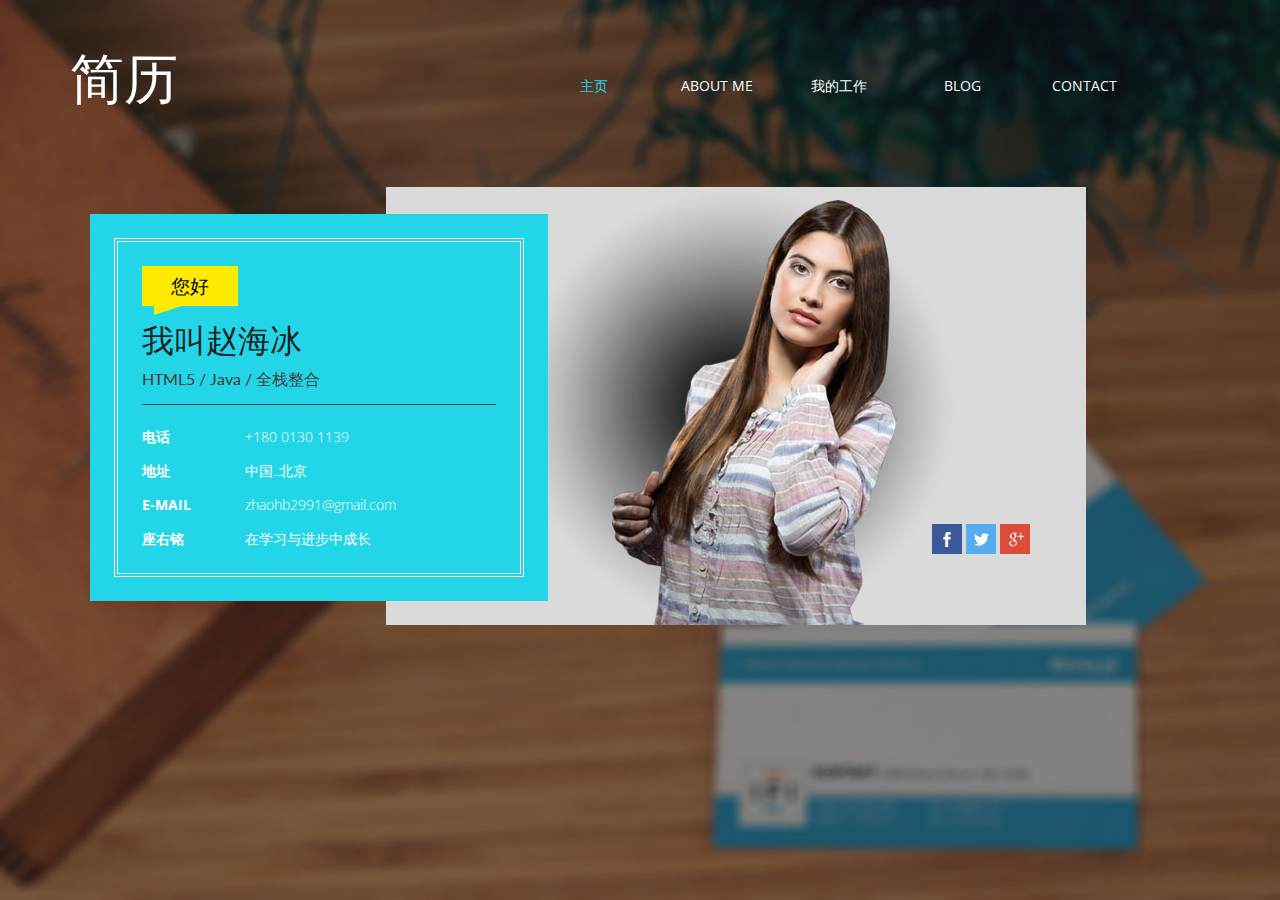
<file: index.html>
<!doctype html>
<html>
<head>
<title>zhb</title>
<!-- for-mobile-apps -->
<meta name="viewport" content="width=device-width, initial-scale=1">
<meta http-equiv="Content-Type" content="text/html; charset=utf-8" />
<meta name="keywords" content="" />
<script type="application/x-javascript"> addEventListener("load", function() { setTimeout(hideURLbar, 0); }, false);
		function hideURLbar(){ window.scrollTo(0,1); } </script>
<!-- //for-mobile-apps -->
<link href="css/bootstrap.css" rel="stylesheet" type="text/css" media="all" />
<link href="css/style.css" rel="stylesheet" type="text/css" media="all" />
<link rel="stylesheet" href="css/swipebox.css">
<!-- js -->
<script type="text/javascript" src="js/jquery-2.1.4.min.js"></script>
<!-- //js -->
<link href='http://fonts.googleapis.com/css?family=Lato:400,100,100italic,300,300italic,400italic,700,700italic,900,900italic' rel='stylesheet' type='text/css'>
<link href='http://fonts.googleapis.com/css?family=Open+Sans:400,300,300italic,400italic,600,600italic,700,700italic,800,800italic' rel='stylesheet' type='text/css'>
</head>
	
<body>
	<div class="banner_body">
		<div class="container">
			<div class="w3ls_logo_nav">
				<div class="w3ls_logo_nav_right">
					<div class="sap_tabs">
						<div class="w3ls_logo_nav_left">
							<h1><a href="index.html">简历</a></h1>
						</div>
						<div id="horizontalTab" style="display: block; width: 100%; margin: 0px;">
							<div class="resp-tabs-container">
								
								<ul class="resp-tabs-list">
									<li class="resp-tab-item" aria-controls="tab_item-1" id="tab_item-1">主页</li>
									<li class="resp-tab-item" aria-controls="tab_item-2" id="tab_item-2">About Me</li>
									<li class="resp-tab-item" aria-controls="tab_item-3" id="tab_item-3">我的工作</li>
									<li class="resp-tab-item" aria-controls="tab_item-4" id="tab_item-4">Blog</li>
									<li class="resp-tab-item" aria-controls="tab_item-5" id="tab_item-5">Contact</li>
								</ul>
								<div class="tab-1 resp-tab-content" aria-labelledby="tab_item-1">
				<!-- home -->					
									<div class="wthree_tab_content">
										<img src="images/banner.jpg" alt=" " class="img-responsive" />
										<div class="wthree_tab_content_pos1">
											<ul>
												<li><a href="#" class="facebook"></a></li>
												<li><a href="#" class="twitter"></a></li>
												<li><a href="#" class="g"></a></li>
											</ul>
										</div>
										<div class="wthree_tab_content_pos">
											<div class="wthree_tab_content_pos_grid">
												<h2>您好</h2>
												<h3>我叫赵海冰</h3>
												<h6>HTML5 / Java / 全栈整合</h6>
												<ul class="address">
													<li>
														<ul class="address-text">
															<li><b>电话 </b></li>
															<li>+180 0130 1139</li>
														</ul>
													</li>
													<li>
														<ul class="address-text">
															<li><b>地址 </b></li>
															<li>中国..北京</li>
														</ul>
													</li>
													<li>
														<ul class="address-text">
															<li><b>E-MAIL </b></li>
															<li><a href="mailto:example@mail.com"> zhaohb2991@gmail.com</a></li>
														</ul>
													</li>
													<li>
														<ul class="address-text">
															<li><b>座右铭 </b></li>
															<li><a href="http://sc.chinaz.com/jiaoben/">在学习与进步中成长</a></li>
														</ul>
													</li>
												</ul>
											</div>
										</div>
									</div>
				<!-- //home -->
								</div>
								<div class="tab-2 resp-tab-content" aria-labelledby="tab_item-2">
				<!-- about -->
									<div class="agile_about">
										<div class="agile_about_pos">
											<img src="images/1.png" alt=" " class="img-responsive" />
										</div>
									</div>
									<div class="agileits_agile_about">
										<h3>关于我</h3>
										<div class="col-md-6 agileits_agile_about_left">
											<p>我不断地完善自己，提高自身素质。我在学好专业课与公共课的基础上，还阅读了大量的课外书籍，不断地增加新知识，陶冶情操、开拓视野。不仅如此，我还积极参加社会实践活动，和各种文体活动，培养了我一定的组织与社交能力。本人热爱篮球、羽毛球、跑步、下棋、唱歌。
</p>
										</div>
										<div class="col-md-6 agileits_agile_about_right">
											<h4>Nam vestibulum odio eu erat pulvinar pulvinar. 
												Aliquam enim odio, scelerisque quis lacus.</h4>
										</div>
										<div class="clearfix"> </div>
										<div class="agileits_skills_grids">
											<div class="col-md-6 agileits_skills_grid">
												<div class="skills">
													<div class="skill1" style="width:80%"> </div>		
													<div class="bar">
														<p>HTML / CSS3 / SASS</p>
													</div>
												</div>
												<div class="skills skills1">
													<div class="skill3" style="width:75%"> </div>							
													<div class="bar">
														<p>Javascript</p>
													</div>
												</div>
												<div class="skills skills2">
													<div class="skill4" style="width:60%"> </div>							
													<div class="bar">
														<p>Wordpress</p>
													</div>
												</div>
												<div class="skills skills3">
													<div class="skill5" style="width:36%"> </div>							
													<div class="bar">
														<p>Php</p>
													</div>
												</div>
											</div>
											<div class="col-md-6 agileits_skills_grid">
												<div class="skills">
													<div class="skill1" style="width:80%"> </div>		
													<div class="bar">
														<p>photoshop</p>
													</div>
												</div>
												<div class="skills skills1">
													<div class="skill3" style="width:75%"> </div>							
													<div class="bar">
														<p>multitasking</p>
													</div>
												</div>
												<div class="skills skills2">
													<div class="skill4" style="width:60%"> </div>							
													<div class="bar">
														<p>creative</p>
													</div>
												</div>
												<div class="skills skills3">
													<div class="skill5" style="width:36%"> </div>							
													<div class="bar">
														<p>abc</p>
													</div>
												</div>
											</div>
											<div class="clearfix"> </div>
										</div>
									</div>
				<!-- //about -->
								</div>
								<div class="tab-3 resp-tab-content" aria-labelledby="tab_item-3">
				<!-- work -->
									<div class="agile_about">
										<div class="agile_about_pos">
											<img src="images/1.png" alt=" " class="img-responsive" />
										</div>
									</div>
									<div class="agileits_agile_about">
										<h3>My Work</h3>
										<div class="agileits_agile_about_portfolio">
											<div class="col-md-4 agileits_agile_about_portfolio_left">
												<div class="w3_portfolio_grid view second-effect">
													<a href="images/2.jpg" class="swipebox" title="Lorem ipsum dolor sit amet, consectetur adipiscing elit. Duis maximus tortor diam, ac lobortis justo rutrum quis. Praesent non purus fermentum, eleifend velit non.">
														<img src="images/2.jpg" alt=" " class="img-responsive" />
														<div class="mask">
															<p>Modern CV</p>
														</div>
													</a>
												</div>
											</div>
											<div class="col-md-4 agileits_agile_about_portfolio_left">
												<div class="w3_portfolio_grid view second-effect">
													<a href="images/3.jpg" class="swipebox" title="Fusce malesuada sapien enim, eget molestie quam laoreet ut. Mauris aliquet nisl in enim malesuada suscipit.Praesent non purus fermentum, eleifend velit non.">
														<img src="images/3.jpg" alt=" " class="img-responsive" />
														<div class="mask">
															<p>Modern CV</p>
														</div>
													</a>
												</div>
											</div>
											<div class="col-md-4 agileits_agile_about_portfolio_left">
												<div class="w3_portfolio_grid view second-effect">
													<a href="images/4.jpg" class="swipebox" title=" Proin finibus molestie eros, non pretium magna venenatis non. Vivamus imperdiet eget ipsum quis malesuada. Integer viverra laoreet nisi.">
														<img src="images/4.jpg" alt=" " class="img-responsive" />
														<div class="mask">
															<p>Modern CV</p>
														</div>
													</a>
												</div>
											</div>
											<div class="clearfix"> </div>
										</div>
										<div class="agileits_agile_about_portfolio1">
											<div class="col-md-4 agileits_agile_about_portfolio_left">
												<div class="w3_portfolio_grid view second-effect">
													<a href="images/5.jpg" class="swipebox" title="Sed sagittis neque nec consectetur rhoncus. Sed luctus ut arcu quis tempus. Nullam fringilla eros ac porta sollicitudin. Ut a enim tempor.">
														<img src="images/5.jpg" alt=" " class="img-responsive" />
														<div class="mask">
															<p>Modern CV</p>
														</div>
													</a>
												</div>
											</div>
											<div class="col-md-4 agileits_agile_about_portfolio_left">
												<div class="w3_portfolio_grid view second-effect">
													<a href="images/6.jpg" class="swipebox" title="Suspendisse nisl turpis, gravida a nisl et, egestas lacinia ipsum. Suspendisse rhoncus erat non sem blandit, at condimentum enim bibendum porttitor mauris.">
														<img src="images/6.jpg" alt=" " class="img-responsive" />
														<div class="mask">
															<p>Modern CV</p>
														</div>
													</a>
												</div>
											</div>
											<div class="col-md-4 agileits_agile_about_portfolio_left">
												<div class="w3_portfolio_grid view second-effect">
													<a href="images/7.jpg" class="swipebox" title="Ut sit amet convallis ipsum. Nunc tempor quam ex, eget porta sem vehicula sit amet. In eget elit eu eros pharetra ultrices. Integer fringilla tortor id metus condimentum.">
														<img src="images/7.jpg" alt=" " class="img-responsive" />
														<div class="mask">
															<p>Modern CV</p>
														</div>
													</a>
												</div>
											</div>
											<div class="clearfix"> </div>
										</div>
										<!-- swipe box js -->
										<script src="js/jquery.swipebox.min.js"></script> 
											<script type="text/javascript">
												jQuery(function($) {
													$(".swipebox").swipebox();
												});
										</script>
										<!-- //swipe box js -->
									</div>
				<!-- //work -->
								</div>
								<div class="tab-4 resp-tab-content" aria-labelledby="tab_item-4">
				<!-- blog -->
									<div class="agile_about">
										<div class="agile_about_pos">
											<img src="images/1.png" alt=" " class="img-responsive" />
										</div>
									</div>
									<div class="agileits_agile_about">
										<h3>Blog</h3>
										<div class="agileits_agile_about_blog">
											<div class="col-md-6 agileits_agile_about_blog_left">
												<div class="agile_about_blog_left_grid">
													<a href="#" data-toggle="modal" data-target="#myModal"><img src="images/8.jpg" alt=" " class="img-responsive" /></a>
													<div class="agile_about_blog_left_grid_pos">
														<ul>
															<li>20</li>
															<li>July, 2016</li>
														</ul>
													</div>
												</div>
											</div>
											<div class="col-md-6 agileits_agile_about_blog_right">
												<div class="agile_about_blog_right_grid">
													<div class="agile_model">
														<a href="#" data-toggle="modal" data-target="#myModal">consequat sapien commodo</a>
													</div>
													<div class="agile_about_blog_right_grid_list">
														<ul>
															<li><span class="glyphicon glyphicon-user" aria-hidden="true"></span><a href="#">Admin</a></li>
															<li><span class="glyphicon glyphicon-envelope" aria-hidden="true"></span><a href="#">2 Comments</a></li>
														</ul>
													</div>
													<p>Pellentesque eleifend ultricies tellus,varius risus, id dignissim sapien velit id felis ac cursus eros mattis et.</p>
												</div>
											</div>
											<div class="clearfix"> </div>
										</div>
										<div class="agileits_agile_about_blog">
											<div class="col-md-6 agileits_agile_about_blog_left">
												<div class="agile_about_blog_left_grid">
													<a href="#" data-toggle="modal" data-target="#myModal"><img src="images/9.jpg" alt=" " class="img-responsive" /></a>
													<div class="agile_about_blog_left_grid_pos">
														<ul>
															<li>25</li>
															<li>July, 2016</li>
														</ul>
													</div>
												</div>
											</div>
											<div class="col-md-6 agileits_agile_about_blog_right">
												<div class="agile_about_blog_right_grid">
													<div class="agile_model">
														<a href="#" data-toggle="modal" data-target="#myModal">porta lobortis quam egestas</a>
													</div>
													<div class="agile_about_blog_right_grid_list">
														<ul>
															<li><span class="glyphicon glyphicon-user" aria-hidden="true"></span><a href="#">Admin</a></li>
															<li><span class="glyphicon glyphicon-envelope" aria-hidden="true"></span><a href="#">5 Comments</a></li>
														</ul>
													</div>
													<p>Pellentesque eleifend ultricies tellus,varius risus, id dignissim sapien velit id felis ac cursus eros mattis et.</p>
												</div>
											</div>
											<div class="clearfix"> </div>
										</div>
										<div class="modal video-modal fade" id="myModal" tabindex="-1" role="dialog" aria-labelledby="myModal">
											<div class="modal-dialog" role="document">
												<div class="modal-content">
													<div class="modal-header">
														Modern CV
														<button type="button" class="close" data-dismiss="modal" aria-label="Close"><span aria-hidden="true">&times;</span></button>						
													</div>
													<section>
														<div class="modal-body">
															<img src="images/8.jpg" alt=" " class="img-responsive" />
															<p>Ut enim ad minima veniam, quis nostrum 
																exercitationem ullam corporis suscipit laboriosam, 
																nisi ut aliquid ex ea commodi consequatur? Quis autem 
																vel eum iure reprehenderit qui in ea voluptate velit 
																esse quam nihil molestiae consequatur, vel illum qui 
																dolorem eum fugiat quo voluptas nulla pariatur.
																<i>" Quis autem vel eum iure reprehenderit qui in ea voluptate velit 
																	esse quam nihil molestiae consequatur.</i></p>
														</div>
													</section>
												</div>
											</div>
										</div>
									</div>
				<!-- //blog -->
								</div>
								<div class="tab-5 resp-tab-content" aria-labelledby="tab_item-5">
				<!-- contact -->
									<div class="agile_about">
										<div class="agile_about_pos">
											<img src="images/1.png" alt=" " class="img-responsive" />
										</div>
									</div>
									<div class="agileits_agile_about">
										<h3>Contact Me</h3>
										<div class="agileits_agile_about_mail">
											<form action="#" method="post">
												<div class="col-md-6 agileits_agile_about_mail_left">
													<input type="text" name="Name" placeholder="Name" required="">
													<input type="text" name="Subject" placeholder="Subject" required="">
												</div>
												<div class="col-md-6 agileits_agile_about_mail_left">
													<input type="email" name="Email" placeholder="Email" required="">
													<input type="text" name="Phone" placeholder="Phone" required="">
												</div>
												<div class="clearfix"> </div>
												<textarea name="Message" placeholder="Message..." required=""></textarea>
												<input type="submit" value="Submit">
											</form>
										</div>
									</div>
									<div class="w3agile_map">
			<!-- //contact -->
							</div>
						</div>
						
					</div>
					<script src="js/easyResponsiveTabs.js" type="text/javascript"></script>
						<script type="text/javascript">
							$(document).ready(function () {
								$('#horizontalTab').easyResponsiveTabs({
									type: 'default', //Types: default, vertical, accordion           
									width: 'auto', //auto or any width like 600px
									fit: true   // 100% fit in a container
								});
							});			
						</script>
				</div>
				<div class="clearfix"> </div>
			</div>
			<div class="agileits_copyright">
				<p></p>
			</div>
		</div>
	</div>
<script src="js/bootstrap.js"></script>
</body>
</html>
</file>
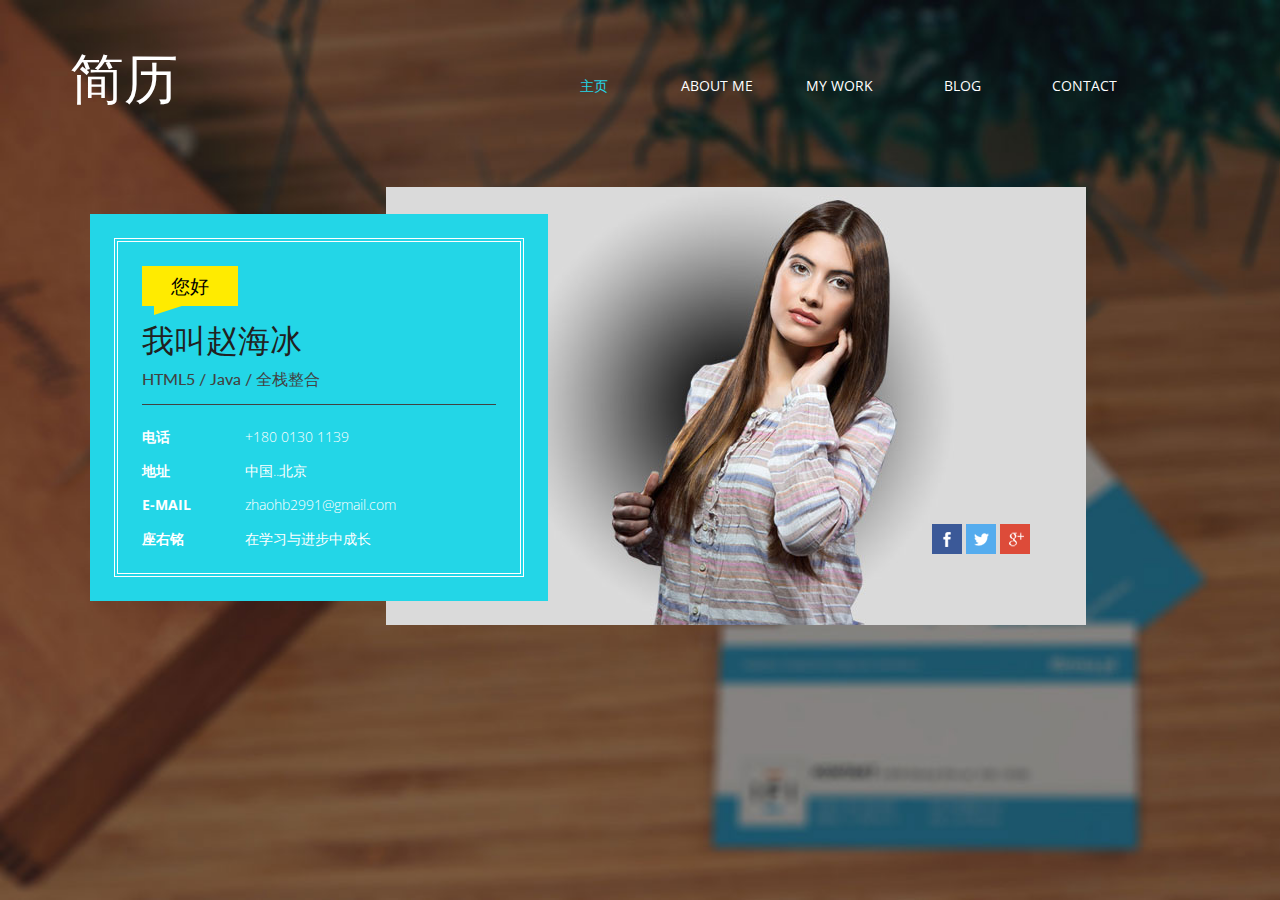
<file: zhaohb/index.html>
<!DOCTYPE html>
<html>
<head>
<title>zhb</title>
<!-- for-mobile-apps -->
<meta name="viewport" content="width=device-width, initial-scale=1">
<meta http-equiv="Content-Type" content="text/html; charset=utf-8" />
<meta name="keywords" content="" />
<script type="application/x-javascript"> addEventListener("load", function() { setTimeout(hideURLbar, 0); }, false);
		function hideURLbar(){ window.scrollTo(0,1); } </script>
<!-- //for-mobile-apps -->
<link href="css/bootstrap.css" rel="stylesheet" type="text/css" media="all" />
<link href="css/style.css" rel="stylesheet" type="text/css" media="all" />
<link rel="stylesheet" href="css/swipebox.css">
<!-- js -->
<script type="text/javascript" src="js/jquery-2.1.4.min.js"></script>
<!-- //js -->
<link href='http://fonts.googleapis.com/css?family=Lato:400,100,100italic,300,300italic,400italic,700,700italic,900,900italic' rel='stylesheet' type='text/css'>
<link href='http://fonts.googleapis.com/css?family=Open+Sans:400,300,300italic,400italic,600,600italic,700,700italic,800,800italic' rel='stylesheet' type='text/css'>
</head>
	
<body>
	<div class="banner_body">
		<div class="container">
			<div class="w3ls_logo_nav">
				<div class="w3ls_logo_nav_right">
					<div class="sap_tabs">
						<div class="w3ls_logo_nav_left">
							<h1><a href="index.html">简历</a></h1>
						</div>
						<div id="horizontalTab" style="display: block; width: 100%; margin: 0px;">
							<div class="resp-tabs-container">
								
								<ul class="resp-tabs-list">
									<li class="resp-tab-item" aria-controls="tab_item-1" id="tab_item-1">主页</li>
									<li class="resp-tab-item" aria-controls="tab_item-2" id="tab_item-2">About Me</li>
									<li class="resp-tab-item" aria-controls="tab_item-3" id="tab_item-3">My Work</li>
									<li class="resp-tab-item" aria-controls="tab_item-4" id="tab_item-4">Blog</li>
									<li class="resp-tab-item" aria-controls="tab_item-5" id="tab_item-5">Contact</li>
								</ul>
								<div class="tab-1 resp-tab-content" aria-labelledby="tab_item-1">
				<!-- home -->					
									<div class="wthree_tab_content">
										<img src="images/banner.jpg" alt=" " class="img-responsive" />
										<div class="wthree_tab_content_pos1">
											<ul>
												<li><a href="#" class="facebook"></a></li>
												<li><a href="#" class="twitter"></a></li>
												<li><a href="#" class="g"></a></li>
											</ul>
										</div>
										<div class="wthree_tab_content_pos">
											<div class="wthree_tab_content_pos_grid">
												<h2>您好</h2>
												<h3>我叫赵海冰</h3>
												<h6>HTML5 / Java / 全栈整合</h6>
												<ul class="address">
													<li>
														<ul class="address-text">
															<li><b>电话 </b></li>
															<li>+180 0130 1139</li>
														</ul>
													</li>
													<li>
														<ul class="address-text">
															<li><b>地址 </b></li>
															<li>中国..北京</li>
														</ul>
													</li>
													<li>
														<ul class="address-text">
															<li><b>E-MAIL </b></li>
															<li><a href="mailto:example@mail.com"> zhaohb2991@gmail.com</a></li>
														</ul>
													</li>
													<li>
														<ul class="address-text">
															<li><b>座右铭 </b></li>
															<li><a href="http://sc.chinaz.com/jiaoben/">在学习与进步中成长</a></li>
														</ul>
													</li>
												</ul>
											</div>
										</div>
									</div>
				<!-- //home -->
								</div>
								<div class="tab-2 resp-tab-content" aria-labelledby="tab_item-2">
				<!-- about -->
									<div class="agile_about">
										<div class="agile_about_pos">
											<img src="images/1.png" alt=" " class="img-responsive" />
										</div>
									</div>
									<div class="agileits_agile_about">
										<h3>关于我</h3>
										<div class="col-md-6 agileits_agile_about_left">
											<p>我不断地完善自己，提高自身素质。我在学好专业课与公共课的基础上，还阅读了大量的课外书籍，不断地增加新知识，陶冶情操、开拓视野。不仅如此，我还积极参加社会实践活动，和各种文体活动，培养了我一定的组织与社交能力。本人热爱篮球、羽毛球、跑步、下棋、唱歌。
</p>
										</div>
										<div class="col-md-6 agileits_agile_about_right">
											<h4>Nam vestibulum odio eu erat pulvinar pulvinar. 
												Aliquam enim odio, scelerisque quis lacus.</h4>
										</div>
										<div class="clearfix"> </div>
										<div class="agileits_skills_grids">
											<div class="col-md-6 agileits_skills_grid">
												<div class="skills">
													<div class="skill1" style="width:80%"> </div>		
													<div class="bar">
														<p>HTML / CSS3 / SASS</p>
													</div>
												</div>
												<div class="skills skills1">
													<div class="skill3" style="width:75%"> </div>							
													<div class="bar">
														<p>Javascript</p>
													</div>
												</div>
												<div class="skills skills2">
													<div class="skill4" style="width:60%"> </div>							
													<div class="bar">
														<p>Wordpress</p>
													</div>
												</div>
												<div class="skills skills3">
													<div class="skill5" style="width:36%"> </div>							
													<div class="bar">
														<p>Php</p>
													</div>
												</div>
											</div>
											<div class="col-md-6 agileits_skills_grid">
												<div class="skills">
													<div class="skill1" style="width:80%"> </div>		
													<div class="bar">
														<p>photoshop</p>
													</div>
												</div>
												<div class="skills skills1">
													<div class="skill3" style="width:75%"> </div>							
													<div class="bar">
														<p>multitasking</p>
													</div>
												</div>
												<div class="skills skills2">
													<div class="skill4" style="width:60%"> </div>							
													<div class="bar">
														<p>creative</p>
													</div>
												</div>
												<div class="skills skills3">
													<div class="skill5" style="width:36%"> </div>							
													<div class="bar">
														<p>responsible</p>
													</div>
												</div>
											</div>
											<div class="clearfix"> </div>
										</div>
									</div>
				<!-- //about -->
								</div>
								<div class="tab-3 resp-tab-content" aria-labelledby="tab_item-3">
				<!-- work -->
									<div class="agile_about">
										<div class="agile_about_pos">
											<img src="images/1.png" alt=" " class="img-responsive" />
										</div>
									</div>
									<div class="agileits_agile_about">
										<h3>My Work</h3>
										<div class="agileits_agile_about_portfolio">
											<div class="col-md-4 agileits_agile_about_portfolio_left">
												<div class="w3_portfolio_grid view second-effect">
													<a href="images/2.jpg" class="swipebox" title="Lorem ipsum dolor sit amet, consectetur adipiscing elit. Duis maximus tortor diam, ac lobortis justo rutrum quis. Praesent non purus fermentum, eleifend velit non.">
														<img src="images/2.jpg" alt=" " class="img-responsive" />
														<div class="mask">
															<p>Modern CV</p>
														</div>
													</a>
												</div>
											</div>
											<div class="col-md-4 agileits_agile_about_portfolio_left">
												<div class="w3_portfolio_grid view second-effect">
													<a href="images/3.jpg" class="swipebox" title="Fusce malesuada sapien enim, eget molestie quam laoreet ut. Mauris aliquet nisl in enim malesuada suscipit.Praesent non purus fermentum, eleifend velit non.">
														<img src="images/3.jpg" alt=" " class="img-responsive" />
														<div class="mask">
															<p>Modern CV</p>
														</div>
													</a>
												</div>
											</div>
											<div class="col-md-4 agileits_agile_about_portfolio_left">
												<div class="w3_portfolio_grid view second-effect">
													<a href="images/4.jpg" class="swipebox" title=" Proin finibus molestie eros, non pretium magna venenatis non. Vivamus imperdiet eget ipsum quis malesuada. Integer viverra laoreet nisi.">
														<img src="images/4.jpg" alt=" " class="img-responsive" />
														<div class="mask">
															<p>Modern CV</p>
														</div>
													</a>
												</div>
											</div>
											<div class="clearfix"> </div>
										</div>
										<div class="agileits_agile_about_portfolio1">
											<div class="col-md-4 agileits_agile_about_portfolio_left">
												<div class="w3_portfolio_grid view second-effect">
													<a href="images/5.jpg" class="swipebox" title="Sed sagittis neque nec consectetur rhoncus. Sed luctus ut arcu quis tempus. Nullam fringilla eros ac porta sollicitudin. Ut a enim tempor.">
														<img src="images/5.jpg" alt=" " class="img-responsive" />
														<div class="mask">
															<p>Modern CV</p>
														</div>
													</a>
												</div>
											</div>
											<div class="col-md-4 agileits_agile_about_portfolio_left">
												<div class="w3_portfolio_grid view second-effect">
													<a href="images/6.jpg" class="swipebox" title="Suspendisse nisl turpis, gravida a nisl et, egestas lacinia ipsum. Suspendisse rhoncus erat non sem blandit, at condimentum enim bibendum porttitor mauris.">
														<img src="images/6.jpg" alt=" " class="img-responsive" />
														<div class="mask">
															<p>Modern CV</p>
														</div>
													</a>
												</div>
											</div>
											<div class="col-md-4 agileits_agile_about_portfolio_left">
												<div class="w3_portfolio_grid view second-effect">
													<a href="images/7.jpg" class="swipebox" title="Ut sit amet convallis ipsum. Nunc tempor quam ex, eget porta sem vehicula sit amet. In eget elit eu eros pharetra ultrices. Integer fringilla tortor id metus condimentum.">
														<img src="images/7.jpg" alt=" " class="img-responsive" />
														<div class="mask">
															<p>Modern CV</p>
														</div>
													</a>
												</div>
											</div>
											<div class="clearfix"> </div>
										</div>
										<!-- swipe box js -->
										<script src="js/jquery.swipebox.min.js"></script> 
											<script type="text/javascript">
												jQuery(function($) {
													$(".swipebox").swipebox();
												});
										</script>
										<!-- //swipe box js -->
									</div>
				<!-- //work -->
								</div>
								<div class="tab-4 resp-tab-content" aria-labelledby="tab_item-4">
				<!-- blog -->
									<div class="agile_about">
										<div class="agile_about_pos">
											<img src="images/1.png" alt=" " class="img-responsive" />
										</div>
									</div>
									<div class="agileits_agile_about">
										<h3>Blog</h3>
										<div class="agileits_agile_about_blog">
											<div class="col-md-6 agileits_agile_about_blog_left">
												<div class="agile_about_blog_left_grid">
													<a href="#" data-toggle="modal" data-target="#myModal"><img src="images/8.jpg" alt=" " class="img-responsive" /></a>
													<div class="agile_about_blog_left_grid_pos">
														<ul>
															<li>20</li>
															<li>July, 2016</li>
														</ul>
													</div>
												</div>
											</div>
											<div class="col-md-6 agileits_agile_about_blog_right">
												<div class="agile_about_blog_right_grid">
													<div class="agile_model">
														<a href="#" data-toggle="modal" data-target="#myModal">consequat sapien commodo</a>
													</div>
													<div class="agile_about_blog_right_grid_list">
														<ul>
															<li><span class="glyphicon glyphicon-user" aria-hidden="true"></span><a href="#">Admin</a></li>
															<li><span class="glyphicon glyphicon-envelope" aria-hidden="true"></span><a href="#">2 Comments</a></li>
														</ul>
													</div>
													<p>Pellentesque eleifend ultricies tellus,varius risus, id dignissim sapien velit id felis ac cursus eros mattis et.</p>
												</div>
											</div>
											<div class="clearfix"> </div>
										</div>
										<div class="agileits_agile_about_blog">
											<div class="col-md-6 agileits_agile_about_blog_left">
												<div class="agile_about_blog_left_grid">
													<a href="#" data-toggle="modal" data-target="#myModal"><img src="images/9.jpg" alt=" " class="img-responsive" /></a>
													<div class="agile_about_blog_left_grid_pos">
														<ul>
															<li>25</li>
															<li>July, 2016</li>
														</ul>
													</div>
												</div>
											</div>
											<div class="col-md-6 agileits_agile_about_blog_right">
												<div class="agile_about_blog_right_grid">
													<div class="agile_model">
														<a href="#" data-toggle="modal" data-target="#myModal">porta lobortis quam egestas</a>
													</div>
													<div class="agile_about_blog_right_grid_list">
														<ul>
															<li><span class="glyphicon glyphicon-user" aria-hidden="true"></span><a href="#">Admin</a></li>
															<li><span class="glyphicon glyphicon-envelope" aria-hidden="true"></span><a href="#">5 Comments</a></li>
														</ul>
													</div>
													<p>Pellentesque eleifend ultricies tellus,varius risus, id dignissim sapien velit id felis ac cursus eros mattis et.</p>
												</div>
											</div>
											<div class="clearfix"> </div>
										</div>
										<div class="modal video-modal fade" id="myModal" tabindex="-1" role="dialog" aria-labelledby="myModal">
											<div class="modal-dialog" role="document">
												<div class="modal-content">
													<div class="modal-header">
														Modern CV
														<button type="button" class="close" data-dismiss="modal" aria-label="Close"><span aria-hidden="true">&times;</span></button>						
													</div>
													<section>
														<div class="modal-body">
															<img src="images/8.jpg" alt=" " class="img-responsive" />
															<p>Ut enim ad minima veniam, quis nostrum 
																exercitationem ullam corporis suscipit laboriosam, 
																nisi ut aliquid ex ea commodi consequatur? Quis autem 
																vel eum iure reprehenderit qui in ea voluptate velit 
																esse quam nihil molestiae consequatur, vel illum qui 
																dolorem eum fugiat quo voluptas nulla pariatur.
																<i>" Quis autem vel eum iure reprehenderit qui in ea voluptate velit 
																	esse quam nihil molestiae consequatur.</i></p>
														</div>
													</section>
												</div>
											</div>
										</div>
									</div>
				<!-- //blog -->
								</div>
								<div class="tab-5 resp-tab-content" aria-labelledby="tab_item-5">
				<!-- contact -->
									<div class="agile_about">
										<div class="agile_about_pos">
											<img src="images/1.png" alt=" " class="img-responsive" />
										</div>
									</div>
									<div class="agileits_agile_about">
										<h3>Contact Me</h3>
										<div class="agileits_agile_about_mail">
											<form action="#" method="post">
												<div class="col-md-6 agileits_agile_about_mail_left">
													<input type="text" name="Name" placeholder="Name" required="">
													<input type="text" name="Subject" placeholder="Subject" required="">
												</div>
												<div class="col-md-6 agileits_agile_about_mail_left">
													<input type="email" name="Email" placeholder="Email" required="">
													<input type="text" name="Phone" placeholder="Phone" required="">
												</div>
												<div class="clearfix"> </div>
												<textarea name="Message" placeholder="Message..." required=""></textarea>
												<input type="submit" value="Submit">
											</form>
										</div>
									</div>
									<div class="w3agile_map">
			<!-- //contact -->
							</div>
						</div>
						
					</div>
					<script src="js/easyResponsiveTabs.js" type="text/javascript"></script>
						<script type="text/javascript">
							$(document).ready(function () {
								$('#horizontalTab').easyResponsiveTabs({
									type: 'default', //Types: default, vertical, accordion           
									width: 'auto', //auto or any width like 600px
									fit: true   // 100% fit in a container
								});
							});			
						</script>
				</div>
				<div class="clearfix"> </div>
			</div>
			<div class="agileits_copyright">
				<p></p>
			</div>
		</div>
	</div>
<script src="js/bootstrap.js"></script>
</body>
</html>
</file>
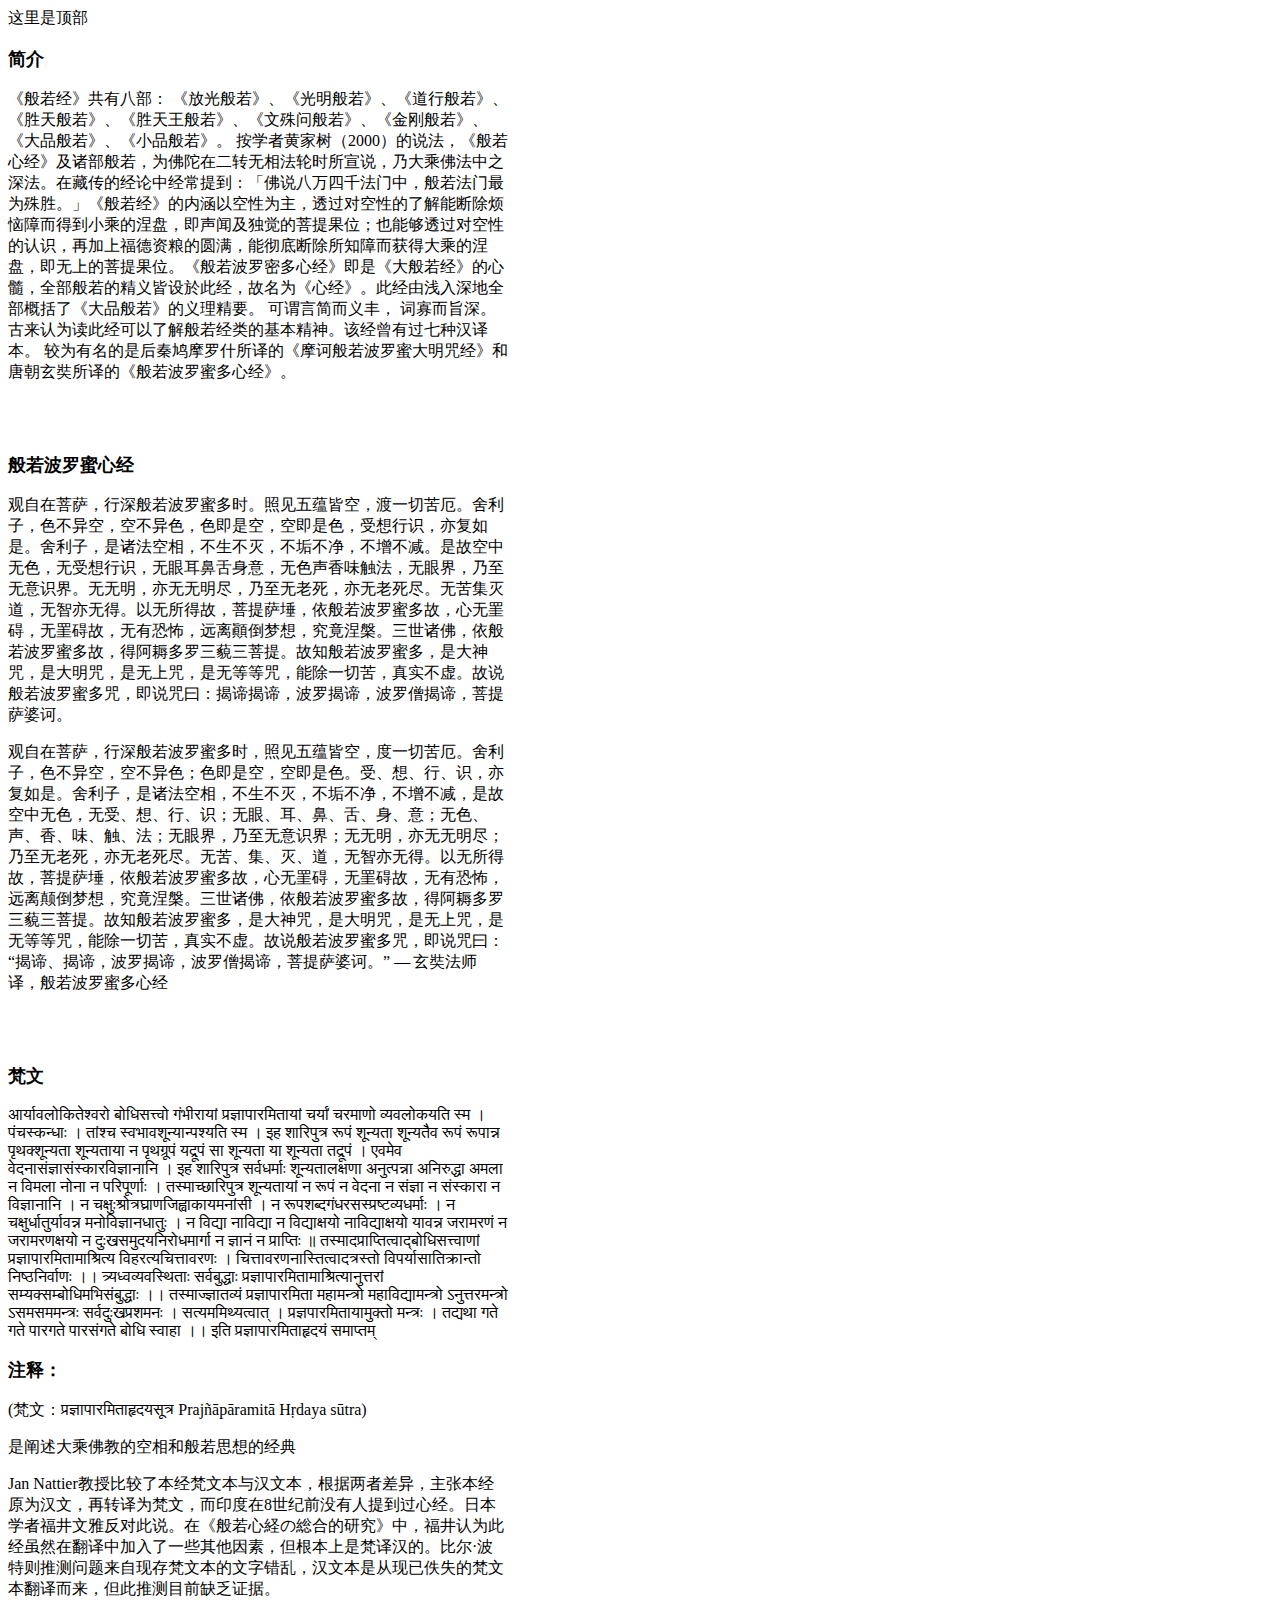
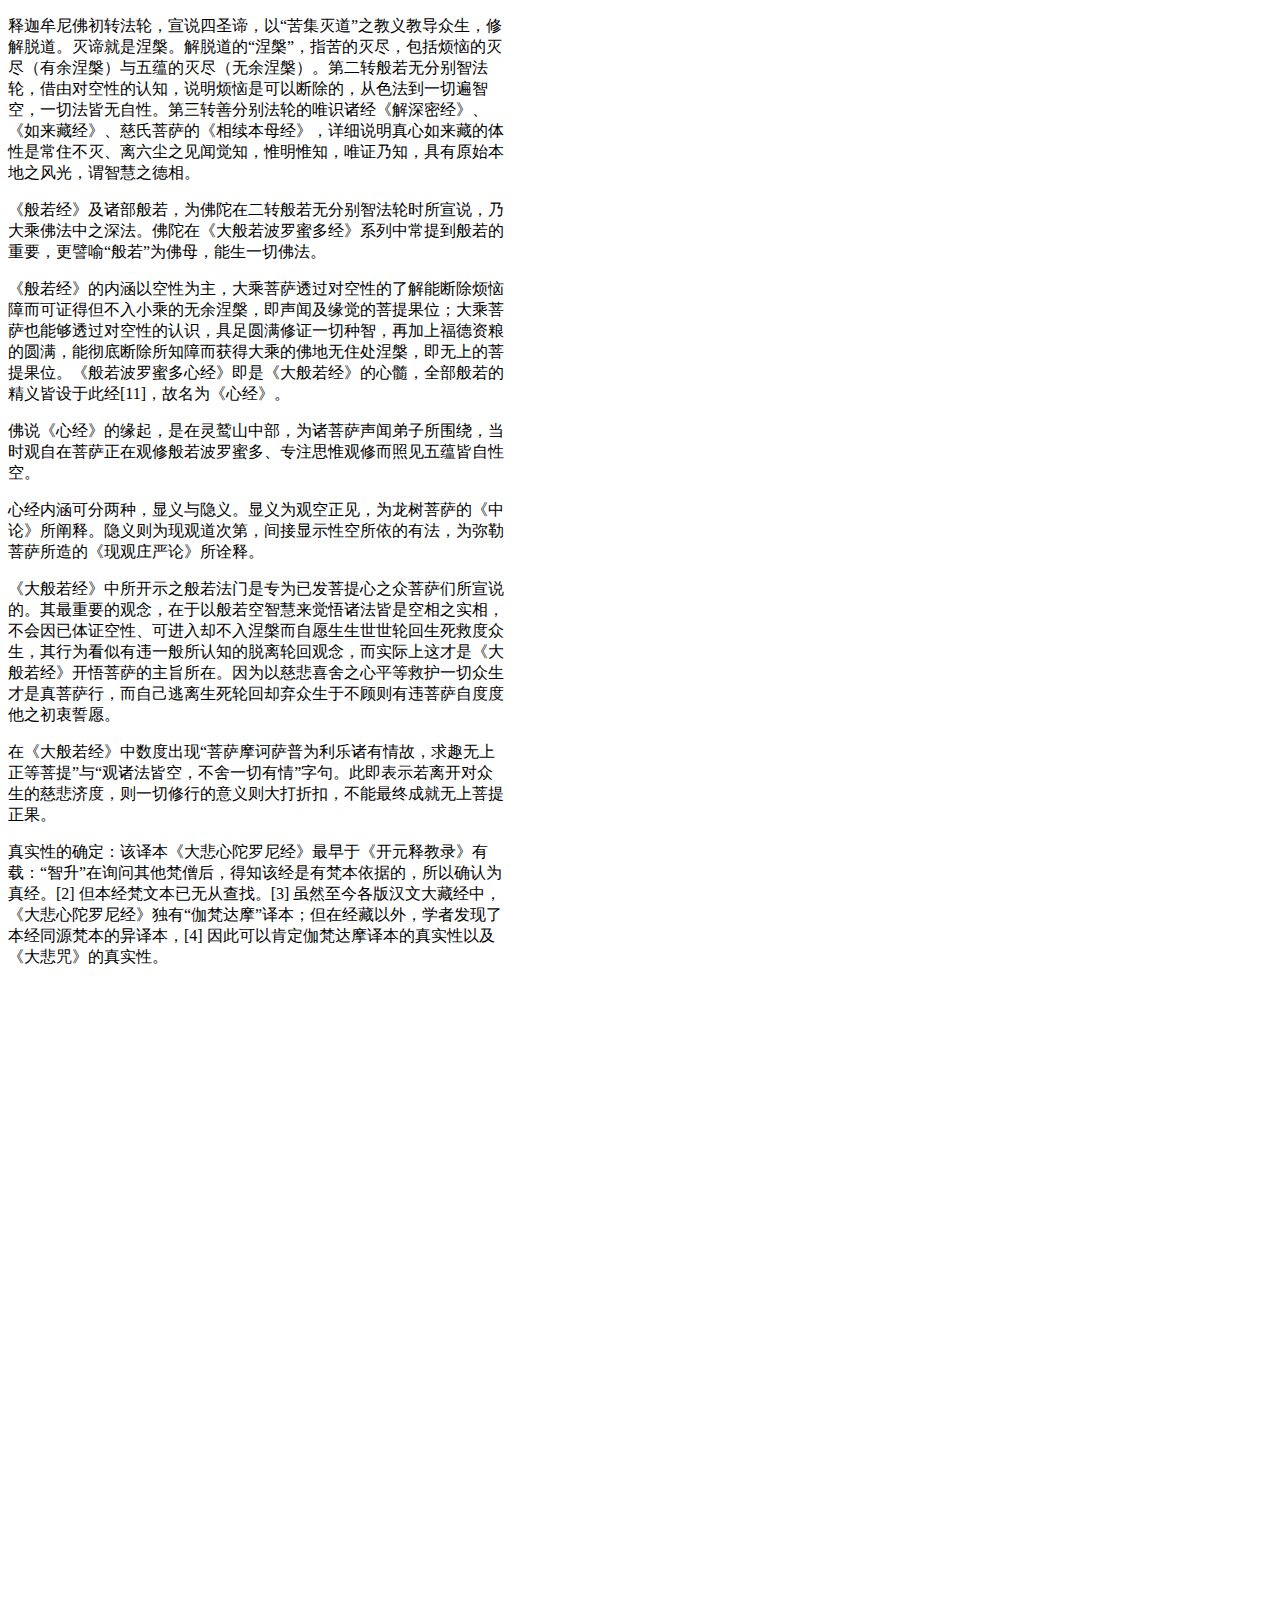
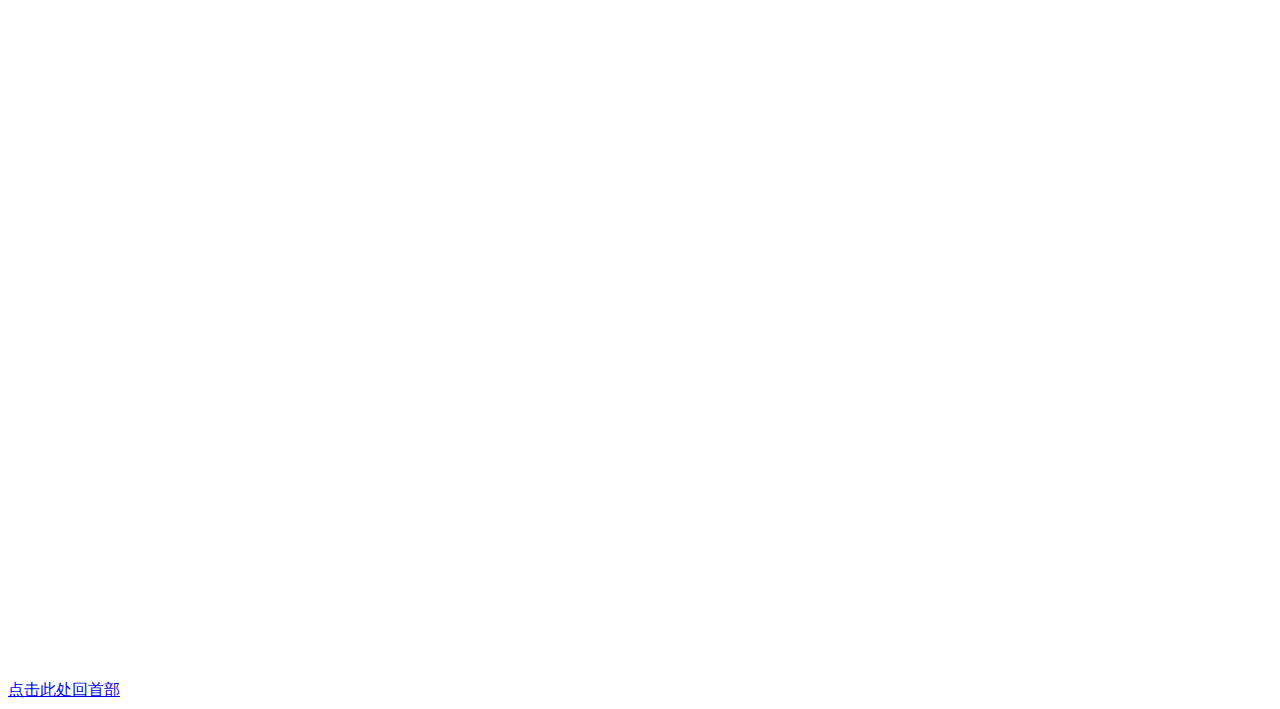
<file: index2.html>
<!doctype html>
<html>
<head>
<meta charset="utf-8">
<title>个人主页</title>
<meta name="keywords" content="">
<meta name="description" content="">
<style>
h3{
	font-size: 18px;
	text-align: left;
}
p{
	font-size: 16px;
	width: 500px;

}
</style>
</head>
<body>
	<a name="top">这里是顶部</a>
	<h3>简介</h3>
	<p>《般若经》共有八部： 《放光般若》、《光明般若》、《道行般若》、《胜天般若》、《胜天王般若》、《文殊问般若》、《金刚般若》、《大品般若》、《小品般若》。 按学者黄家树（2000）的说法，《般若心经》及诸部般若，为佛陀在二转无相法轮时所宣说，乃大乘佛法中之深法。在藏传的经论中经常提到：「佛说八万四千法门中，般若法门最为殊胜。」《般若经》的内涵以空性为主，透过对空性的了解能断除烦恼障而得到小乘的涅盘，即声闻及独觉的菩提果位；也能够透过对空性的认识，再加上福德资粮的圆满，能彻底断除所知障而获得大乘的涅盘，即无上的菩提果位。《般若波罗密多心经》即是《大般若经》的心髓，全部般若的精义皆设於此经，故名为《心经》。此经由浅入深地全部概括了《大品般若》的义理精要。 可谓言简而义丰， 词寡而旨深。 古来认为读此经可以了解般若经类的基本精神。该经曾有过七种汉译本。 较为有名的是后秦鸠摩罗什所译的《摩诃般若波罗蜜大明咒经》和唐朝玄奘所译的《般若波罗蜜多心经》。</p>
	<br/><br/>
	<h3>般若波罗蜜心经</h3>
	<p>观自在菩萨，行深般若波罗蜜多时。照见五蕴皆空，渡一切苦厄。舍利子，色不异空，空不异色，色即是空，空即是色，受想行识，亦复如是。舍利子，是诸法空相，不生不灭，不垢不净，不增不减。是故空中无色，无受想行识，无眼耳鼻舌身意，无色声香味触法，无眼界，乃至无意识界。无无明，亦无无明尽，乃至无老死，亦无老死尽。无苦集灭道，无智亦无得。以无所得故，菩提萨埵，依般若波罗蜜多故，心无罣碍，无罣碍故，无有恐怖，远离顚倒梦想，究竟涅槃。三世诸佛，依般若波罗蜜多故，得阿耨多罗三藐三菩提。故知般若波罗蜜多，是大神咒，是大明咒，是无上咒，是无等等咒，能除一切苦，真实不虚。故说般若波罗蜜多咒，即说咒曰：揭谛揭谛，波罗揭谛，波罗僧揭谛，菩提萨婆诃。</p>
	<p>观自在菩萨，行深般若波罗蜜多时，照见五蕴皆空，度一切苦厄。舍利子，色不异空，空不异色；色即是空，空即是色。受、想、行、识，亦复如是。舍利子，是诸法空相，不生不灭，不垢不净，不增不减，是故空中无色，无受、想、行、识；无眼、耳、鼻、舌、身、意；无色、声、香、味、触、法；无眼界，乃至无意识界；无无明，亦无无明尽；乃至无老死，亦无老死尽。无苦、集、灭、道，无智亦无得。以无所得故，菩提萨埵，依般若波罗蜜多故，心无罣碍，无罣碍故，无有恐怖，远离颠倒梦想，究竟涅槃。三世诸佛，依般若波罗蜜多故，得阿耨多罗三藐三菩提。故知般若波罗蜜多，是大神咒，是大明咒，是无上咒，是无等等咒，能除一切苦，真实不虚。故说般若波罗蜜多咒，即说咒曰：“揭谛、揭谛，波罗揭谛，波罗僧揭谛，菩提萨婆诃。”
	— 玄奘法师译，般若波罗蜜多心经
	</p>
	<br/><br/>
	<h3>梵文</h3>
	<p>आर्यावलोकितेश्वरो बोधिसत्त्वो गंभीरायां प्रज्ञापारमितायां चर्यां चरमाणो व्यवलोकयति स्म । पंचस्कन्धाः । तांश्च स्वभावशून्यान्पश्यति स्म । इह शारिपुत्र रूपं शून्यता शून्यतैव रूपं रूपान्न पृथक्शून्यता शून्यताया न पृथग्रूपं यद्रूपं सा शून्यता या शून्यता तद्रूपं । एवमेव वेदनासंज्ञासंस्कारविज्ञानानि । इह शारिपुत्र सर्वधर्माः शून्यतालक्षणा अनुत्पन्ना अनिरुद्धा अमला न विमला नोना न परिपूर्णाः । तस्माच्छारिपुत्र शून्यतायां न रूपं न वेदना न संज्ञा न संस्कारा न विज्ञानानि । न चक्षुःश्रोत्रघ्राणजिह्वाकायमनांसी । न रूपशब्दगंधरसस्प्रष्टव्यधर्माः । न चक्षुर्धातुर्यावन्न मनोविज्ञानधातुः । न विद्या नाविद्या न विद्याक्षयो नाविद्याक्षयो यावन्न जरामरणं न जरामरणक्षयो न दुःखसमुदयनिरोधमार्गा न ज्ञानं न प्राप्तिः ॥ तस्मादप्राप्तित्वाद्बोधिसत्त्वाणां प्रज्ञापारमितामाश्रित्य विहरत्यचित्तावरणः । चित्तावरणनास्तित्वादत्रस्तो विपर्यासातिक्रान्तो निष्ठनिर्वाणः ।। त्र्यध्वव्यवस्थिताः सर्वबुद्धाः प्रज्ञापारमितामाश्रित्यानुत्तरां सम्यक्सम्बोधिमभिसंबुद्धाः ।। तस्माज्ज्ञातव्यं प्रज्ञापारमिता महामन्त्रो महाविद्यामन्त्रो ऽनुत्तरमन्त्रो ऽसमसममन्त्रः सर्वदुःखप्रशमनः । सत्यममिथ्यत्वात् । प्रज्ञपारमितायामुक्तो मन्त्रः । तद्यथा गते गते पारगते पारसंगते बोधि स्वाहा ।। इति प्रज्ञापारमिताहृदयं समाप्तम्</p>
	<h3>注释：</h3>
	<p>(梵文：प्रज्ञापारमिताहृदयसूत्र Prajñāpāramitā Hṛdaya sūtra)</p>
	<p>是阐述大乘佛教的空相和般若思想的经典</p>
	<p>Jan Nattier教授比较了本经梵文本与汉文本，根据两者差异，主张本经原为汉文，再转译为梵文，而印度在8世纪前没有人提到过心经。日本学者福井文雅反对此说。在《般若心経の総合的研究》中，福井认为此经虽然在翻译中加入了一些其他因素，但根本上是梵译汉的。比尔·波特则推测问题来自现存梵文本的文字错乱，汉文本是从现已佚失的梵文本翻译而来，但此推测目前缺乏证据。</p>
	<p>释迦牟尼佛初转法轮，宣说四圣谛，以“苦集灭道”之教义教导众生，修解脱道。灭谛就是涅槃。解脱道的“涅槃”，指苦的灭尽，包括烦恼的灭尽（有余涅槃）与五蕴的灭尽（无余涅槃）。第二转般若无分别智法轮，借由对空性的认知，说明烦恼是可以断除的，从色法到一切遍智空，一切法皆无自性。第三转善分别法轮的唯识诸经《解深密经》、《如来藏经》、慈氏菩萨的《相续本母经》，详细说明真心如来藏的体性是常住不灭、离六尘之见闻觉知，惟明惟知，唯证乃知，具有原始本地之风光，谓智慧之德相。</p>
	<p>《般若经》及诸部般若，为佛陀在二转般若无分别智法轮时所宣说，乃大乘佛法中之深法。佛陀在《大般若波罗蜜多经》系列中常提到般若的重要，更譬喻“般若”为佛母，能生一切佛法。</p>
	<p>《般若经》的内涵以空性为主，大乘菩萨透过对空性的了解能断除烦恼障而可证得但不入小乘的无余涅槃，即声闻及缘觉的菩提果位；大乘菩萨也能够透过对空性的认识，具足圆满修证一切种智，再加上福德资粮的圆满，能彻底断除所知障而获得大乘的佛地无住处涅槃，即无上的菩提果位。《般若波罗蜜多心经》即是《大般若经》的心髓，全部般若的精义皆设于此经[11]，故名为《心经》。</p>
	<p>佛说《心经》的缘起，是在灵鹫山中部，为诸菩萨声闻弟子所围绕，当时观自在菩萨正在观修般若波罗蜜多、专注思惟观修而照见五蕴皆自性空。</p>
	<p>心经内涵可分两种，显义与隐义。显义为观空正见，为龙树菩萨的《中论》所阐释。隐义则为现观道次第，间接显示性空所依的有法，为弥勒菩萨所造的《现观庄严论》所诠释。</p>
	<p>《大般若经》中所开示之般若法门是专为已发菩提心之众菩萨们所宣说的。其最重要的观念，在于以般若空智慧来觉悟诸法皆是空相之实相，不会因已体证空性、可进入却不入涅槃而自愿生生世世轮回生死救度众生，其行为看似有违一般所认知的脱离轮回观念，而实际上这才是《大般若经》开悟菩萨的主旨所在。因为以慈悲喜舍之心平等救护一切众生才是真菩萨行，而自己逃离生死轮回却弃众生于不顾则有违菩萨自度度他之初衷誓愿。</p>
	<p>在《大般若经》中数度出现“菩萨摩诃萨普为利乐诸有情故，求趣无上正等菩提”与“观诸法皆空，不舍一切有情”字句。此即表示若离开对众生的慈悲济度，则一切修行的意义则大打折扣，不能最终成就无上菩提正果。</p>
	<p>真实性的确定：该译本《大悲心陀罗尼经》最早于《开元释教录》有载：“智升”在询问其他梵僧后，得知该经是有梵本依据的，所以确认为真经。[2]  但本经梵文本已无从查找。[3]  虽然至今各版汉文大藏经中，《大悲心陀罗尼经》独有“伽梵达摩”译本；但在经藏以外，学者发现了本经同源梵本的异译本，[4]  因此可以肯定伽梵达摩译本的真实性以及《大悲咒》的真实性。</p>
	<br/><br/><br/><br/><br/><br/><br/><br/><br/>
	<br/><br/><br/><br/><br/><br/><br/><br/><br/>
	<br/><br/><br/><br/><br/><br/><br/><br/><br/>
	<br/><br/><br/><br/><br/><br/><br/><br/><br/>
	<br/><br/><br/><br/><br/><br/><br/><br/><br/>
	<br/><br/><br/><br/><br/><br/><br/><br/><br/>
	<br/><br/><br/><br/><br/><br/><br/><br/><br/>
	<br/><br/><br/><br/><br/><br/><br/><br/><br/>

	<a href="#top">点击此处回首部</a>
</body>
</html>
</file>
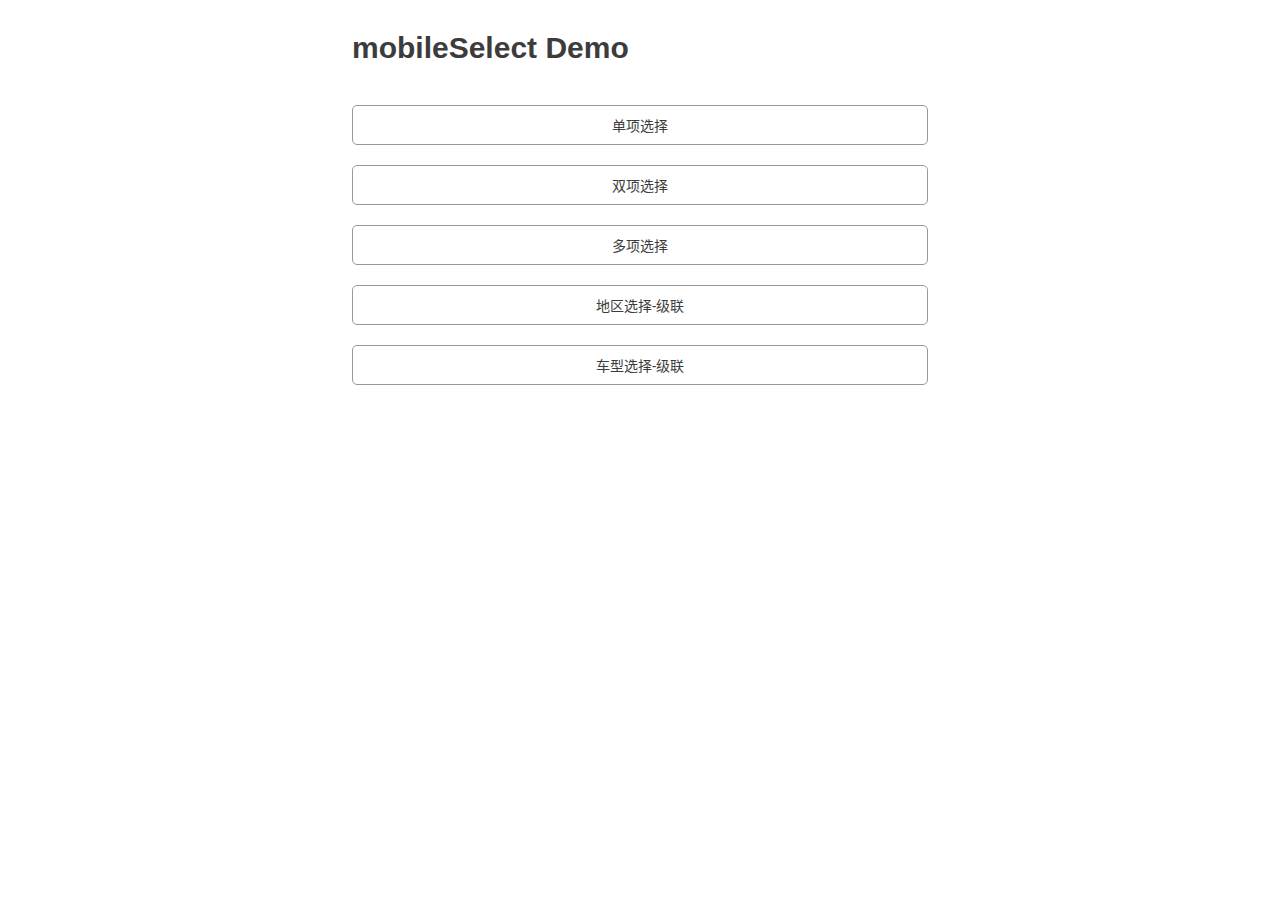
<file: mobileSelect/demo.html>
<!doctype html>
<html lang="zh-cn">
<head>
    <meta charset="UTF-8">
    <title>mobileSelect Demo</title>
    <meta name="renderer" content="webkit|ie-comp|ie-stand">
    <meta http-equiv="X-UA-Compatible" content="IE=edge,chrome=1">
    <meta name="wap-font-scale" content="no">
    <meta name="viewport" content="width=device-width, minimum-scale=1, maximum-scale=1,user-scalable=no">
    <meta name="keywords" content="">  
    <meta name="description" content="">

    <link rel="stylesheet" type="text/css" href="css/public.css">

    <link rel="stylesheet" type="text/css" href="css/mobileSelect.css">
    <script src="js/mobileSelect.js" type="text/javascript"></script>

</head>
<body>


<div class="contain">
    <div class="fixWidth">
        <div class="nav">
            <h1>mobileSelect Demo</h1>
        </div>
        <div class="demo">
            <div id="trigger1">单项选择</div>
            <div id="trigger2">双项选择</div>
            <div id="trigger3">多项选择</div>
            <div id="trigger4">地区选择-级联</div>
            <div id="trigger5">车型选择-级联</div>
        </div>
    </div>

</div>



<script type="text/javascript">


var weekdayArr=['周日','周一','周二','周三','周四','周五','周六'];
var timeArr = ['08:30','09:00','09:30','10:00','10:30','11:00','11:30','12:00','12:30','13:00','13:30','14:00','14:30','15:00','15:30','16:00','16:30','17:00','17:30','18:00','18:30','19:00','19:30','20:00','20:30','21:00'];
var numArr=['1','2','3','4','5'];

var UplinkData =
[
    {id:'1',value:'兰博基尼'},
    {
        id:'2',
        value:'劳斯莱斯',
        childs:[
            {
                id:'1',
                value:'曜影'
            },
            {
                id:'2',
                value:'幻影',
                childs:[
                    {
                        id:'1',
                        value:'标准版'
                    },
                    { 
                        id:'2',
                        value:'加长版'
                    },
                    { 
                        id:'3',
                        value:'巅峰之旅'
                    },
                    { 
                        id:'4',
                        value:'流光熠世'
                    },
                    { 
                        id:'5',
                        value:'都会典藏版'
                    } 
                ]
            },
            {
                id:'3',
                value:'古思特',
                childs:[
                    {
                        id:'1',
                        value:'加长版'
                    },
                    {
                        id:'2',
                        value:'永恒之爱'
                    },
                    { 
                        id:'3',
                        value:'英骥'
                    },
                    { 
                        id:'4',
                        value:'阿尔卑斯典藏版'
                    }
                ]
            },
            {
                id:'4',
                value:'魅影',
                childs:[
                    {
                        id:'1',
                        value:'标准版'
                    },
                    {
                        id:'2',
                        value:'Black Badge'
                    }
                ]
            }
        ]
    },
    {
        id:'3',
        value:'宾利',
        childs:[
            {
                id:'1',
                value:'慕尚',
                childs:[
                    {
                        id:'1',
                        value:'标准版'
                    },
                    {
                        id:'2',
                        value:'极致版'
                    }
                ]
            },
            { 
                id:'2',
                value:'欧陆',
                childs:[
                    {
                        id:'1',
                        value:'尊贵版'
                    },
                    {
                        id:'2',
                        value:'敞篷标准版'
                    },
                    {
                        id:'3',
                        value:'敞篷尊贵版'
                    }
                ]
            }
        ]
    },
    {
        id:'4',
        value:'法拉利',
        childs:[
            {
                id:'1',
                value:'LaFerrari'
            },
            {
                id:'2',
                value:'法拉利488'
            },
            {
                id:'3',
                value:'GTC4Lusso'
            }
        ]
    },
    {
        id:'5',
        value:'玛莎拉蒂',
        childs:[
            {
                id:'1',
                value:'总裁'
            },
            {
                id:'2',
                value:'玛莎拉蒂GT'
            },
            {
                id:'3',
                value:'Levante'
            }
        ]
    }
];


//----------------------------------------------------------

//只有trigger 和 wheels 是必要参数  其他都是选填参数
var mobileSelect1 = new MobileSelect({
    trigger: '#trigger1', 
    title: '单项选择',  
    wheels: [
                {data: weekdayArr}
            ],
    position:[2] //初始化定位 打开时默认选中的哪个  如果不填默认为0
});


var mobileSelect2 = new MobileSelect({
    trigger: '#trigger2',
    title: '双项选择',
    wheels: [
                {data: weekdayArr},
                {data: timeArr}
            ],
    position:[1, 2]
});


var mobileSelect3 = new MobileSelect({
    trigger: '#trigger3',
    title: '多项选择',
    wheels: [
                {data: numArr},
                {data: numArr},
                {data: numArr},
                {data: numArr},
                {data: numArr}
            ],
    position:[0, 1, 0, 1, 0], 
    transitionEnd:function(indexArr, data){ 
    },
    callback:function(indexArr, data){
    }
});


var mobileSelect4 = new MobileSelect({
    trigger: '#trigger4',
    title: '地区选择',
    wheels: [
                {data:[
                    {
                        id:'1',
                        value:'附近',
                        childs:[
                            {id:'1',value:'1000米'},
                            {id:'2',value:'2000米'},
                            {id:'3',value:'3000米'},
                            {id:'4',value:'5000米'},
                            {id:'5',value:'10000米'}
                        ]
                    },
                    {id:'2',value:'上城区'},
                    {id:'3',value:'下城区'},
                    {id:'4',value:'江干区'},
                    {id:'5',value:'拱墅区'},
                    {id:'6',value:'西湖区'}
                ]}
            ],  
    transitionEnd:function(indexArr, data){
        console.log(data);
    },
    callback:function(indexArr, data){
        console.log(data);
    }  
});


var mobileSelect5 = new MobileSelect({
    trigger: '#trigger5',
    title: '车型选择',
    wheels: [
                {data : UplinkData}
            ],
    transitionEnd:function(indexArr, data){
        console.log(data);
    },
    callback:function(indexArr, data){
        console.log(data);
    } 
});


</script>




</body>
</html>
</file>
<file: css/style.css>
html, body{
    font-size: 100%;
	font-family: 'Open Sans', sans-serif;
	background: url(../images/1.jpg) no-repeat 0px 0px;
    background-size: cover;
    -webkit-background-size: cover;
    -moz-background-size: cover;
    -o-background-size: cover;
    -ms-background-size: cover;
    background-attachment: fixed;
}
p{
	margin:0;
}
p,ul li,ol li{
	font-size:14px;
}
h1,h2,h3,h4,h5,h6{
	font-family: 'Lato', sans-serif;
	margin:0;
}
ul,label{
	margin:0;
	padding:0;
}
body a:hover{
	text-decoration:none;
}
input[type="submit"],ul.address li ul.address-text li a,.agile_about_blog_right_grid a,.agileits_copyright p a,.agileinfo_map_color_grid_left p a,.wthree_tab_content_pos1 ul li a{
	transition: .5s ease-in;
	-webkit-transition: .5s ease-in;
	-moz-transition: .5s ease-in;
	-o-transition: .5s ease-in;
	-ms-transition: .5s ease-in;
}
.banner_body{
	padding:3em 0 4em;
}
.w3ls_logo_nav_right {
    position: relative;
}
.w3ls_logo_nav_left h1 a{
	font-size:1.5em;
	color:#fff;
	text-decoration:none;
}
/*-- Tabs --*/

.sap_tabs {
	clear: both;
}

.tab_box {
	background: #fd926d;
	padding: 2em;
}

.top1 {
	margin-top: 2%;
}

.resp-tabs-list {
    list-style: none;
    text-align: center;
    position: absolute;
    width:65%;
    top: 0;
    right: 0;
}

.resp-tab-item {
    cursor: pointer;
    display: inline-block;
    margin: 0;
    outline: none;
    -webkit-transition: all 0.3s ease-out;
    -moz-transition: all 0.3s ease-out;
    -ms-transition: all 0.3s ease-out;
    -o-transition: all 0.3s ease-out;
    transition: all 0.3s ease-out;
    width: 16%;
    padding:2em 0 0;
    text-transform: uppercase;
    color: #fff;
    text-align: center;
}

.resp-tab-item li:last-child{
	border-right:none;
}

.resp-tab-active,.resp-tab-item:hover {
	text-shadow: none;
	color:#23D6E7;
}

.resp-tabs-container {
	clear: left;
}

h2.resp-accordion {
	cursor: pointer;
	padding: 5px;
	display: none;
}

.resp-tab-content {
	display: none;
	padding: 5em 0 0;
}

.resp-content-active, .resp-accordion-active {
	display: block;
}
/*-- //Tabs --*/
.wthree_tab_content img {
    margin-left:10em;
}
.wthree_tab_content{
	position:relative;
	width: 75%;
    margin: 0 auto;
}
.wthree_tab_content_pos1{
	position: absolute;
    bottom:15%;
    right:7%;
}
.wthree_tab_content_pos1 ul li{
	display:inline-block;
}
.wthree_tab_content_pos1 ul li a{
	width:30px;
	height:30px;
}
.wthree_tab_content_pos1 ul li a.facebook{
	background:url(../images/img-sp.png) no-repeat -75px -33px #3b5998;
	display:block;
}
.wthree_tab_content_pos1 ul li a.twitter{
	background:url(../images/img-sp.png) no-repeat 1px -33px #55acee;
	display:block;
}
.wthree_tab_content_pos1 ul li a.g{
	background:url(../images/img-sp.png) no-repeat -38px -34px #dd4b39;
	display:block;
}
.wthree_tab_content_pos1 ul li a.facebook:hover{
	background:url(../images/img-sp.png) no-repeat -75px -33px #2C4374;
	display:block;
}
.wthree_tab_content_pos1 ul li a.twitter:hover{
	background:url(../images/img-sp.png) no-repeat 1px -33px #3B93D7;
	display:block;
}
.wthree_tab_content_pos1 ul li a.g:hover{
	background:url(../images/img-sp.png) no-repeat -38px -34px #C23C2B;
	display:block;
}
.wthree_tab_content_pos{
	position: absolute;
    top: 6%;
    left:-22%;
    width: 60%;
    padding: 1.5em;
    background: #23D6E7;
}
.wthree_tab_content_pos_grid{
	padding: 1.5em;
    border: 4px double #fff;
}
.wthree_tab_content_pos_grid h2 {
    font-size: 1.2em;
    color: #000;
    background: #FFEB00;
    display: inline-block;
    padding: .5em 1.5em;
    position: relative;
}
.wthree_tab_content_pos_grid h2:before {
    width: 0;
    height: 0;
    position: absolute;
    content: '';
    bottom: -9px;
    left: 12px;
    border-style: solid;
    border-width:13px 40px 0 0px;
    border-color: #FFEB00 transparent transparent transparent;
}
.wthree_tab_content_pos_grid h3 {
    font-size:2em;
    color: #212121;
    margin: 0.5em 0 0;
}
.wthree_tab_content_pos_grid h6 {
    font-size: 1em;
    color: #424242;
    margin-top: 0.8em;
}
ul.address {
    margin-top: 1em;
    border-top: 1px solid #424242;
    padding-top: 0.5em;
}
ul.address li {
    display: block;
}
ul.address li ul.address-text li:nth-child(1) {
    width: 28%;
}
ul.address li ul.address-text li {
    display: inline-block;
    color: #fff;
    margin-top: 1em;
    font-weight: 100;
}
ul.address li ul.address-text li a {
    color: #fff;
    text-decoration: none;
}
ul.address li ul.address-text li a:hover{
    color: #212121;
}
.agileits_copyright{
	margin:4em 0 0;
	text-align:center;
}
.agileits_copyright p{
	color:#fff;
	line-height:1.8em;
	font-size:1em;
}
.agileits_copyright p a{
	text-decoration:none;
	color:#FFEB00;
}
.agileits_copyright p a:hover{
	color:#fff;
}
/*-- about --*/
.agile_about,.agileits_agile_about{
	padding:2em;
	background:#fff;
	width: 75%;
}
.agile_about{
	position:relative;
	margin: 3em auto 0;
}
.agileits_agile_about{
	margin: 0 auto;
}
.agile_about_pos{
	position: absolute;
    top: -110%;
    left:42%;
}
.agileits_agile_about h3{
	text-align:center;
	color:#212121;
	font-size:2em;
	position:relative;
	padding-bottom:.5em;
	margin-bottom:1.5em;
}
.agileits_agile_about h3:after{
	content: '';
    position: absolute;
    bottom: 0;
    left: 40%;
    border-bottom: 4px double #23D6E7;
    width: 20%;
}
.agileits_agile_about_left p{
	color:#999;
	line-height:2em;
}
.agileits_agile_about_right h4{
	font-size: 1em;
    color: #212121;
    position: relative;
    line-height: 2em;
    padding-left: 2.5em;
}
.agileits_agile_about_right h4:before{
	content: '';
    background: url(../images/img-sp.png) no-repeat -2px -1px;
    display: block;
    width: 25px;
    height: 25px;
    position: absolute;
    top: 0%;
    left: 0%;
}
.skills {
	width: 100%;
    margin: 1em 0 0;
    height: 20px;
    background: #EBEBEB;
}
.skills,.skills1,.skills2,.skills3,.skills4{
	position:relative;
}
.bar{
	position:absolute;
	top:0%;
	left:5%;
}
.bar p{ 
	color: #212121;
    font-size: 13px;
	text-transform:uppercase;
}
.skill1,.skill3,.skill4,.skill5 {
	height: 100%;
	display: block;
	background-color:#F1DE00;
}
.agileits_skills_grids{
	margin:1em 0 0;
}
/*-- blog --*/
.agile_about_blog_left_grid{
	position:relative;
}
.agile_about_blog_left_grid_pos{
	position:absolute;
	top:5%;
	right:5%;
	width:100px;
	height:100px;
	background:#23D6E7;
}
.agile_about_blog_left_grid_pos ul li{
	display: block;
    font-size: 14px;
    color: #fff;
    text-align: center;
    padding: .7em 0 0;
}
.agile_about_blog_left_grid_pos ul li:first-child{
	font-size: 1.3em;
    border-bottom: 1px solid #fff;
    padding: .5em 0;
    font-weight: bold;
}
.modal-header {
    font-size: 2em;
    text-align: center;
    color: #212121;
    padding: 20px;
}
.modal-header .close {
    margin-top: -2px;
    width: 25px;
    height: 25px;
    border-radius: 25px;
    background:#23D6E7;
    color: #fff;
    opacity: 1;
	outline:none;
}
.modal-body p {
    margin: 2em 1em 1em;
    line-height: 2em;
    color: #999;
}
.modal-body p i{
	color:#212121;
	display:block;
	margin:1em 0 0;
}
.agile_model a{
	font-size:1.3em;
	color:#212121;
	text-transform:capitalize;
	text-decoration:none;
}
.agile_model a:focus{
	outline:none;
}
.agile_model a:hover{
	color:#23D6E7;
}
.agile_about_blog_right_grid_list ul{
	padding:1em 0;
}
.agile_about_blog_right_grid_list ul li{
	color:#999;
	margin-right:1.5em;
	display:inline-block;
}
.agile_about_blog_right_grid_list ul li span{
	padding-right:1em;
	color:#23D6E7;
}
.agile_about_blog_right_grid_list ul li a{
	color:#999;
	text-decoration:none;
}
.agile_about_blog_right_grid_list ul li a:hover{
	color:#23D6E7;
}
.agile_about_blog_right_grid p{
	color:#999;
	line-height:2em;
}
.agile_model {
    margin: 3em 0 0;
}
.agileits_agile_about_blog:nth-child(3){
	margin:2em 0 0;
}
/*-- portfolio --*/
.agileits_agile_about_portfolio1 {
    margin: 2em 0 0;
}
.view {
    float: none;
    overflow: hidden;
    position: relative;
    text-align: center;
}
.view .mask, .view .content {
   position: absolute;
   overflow: hidden;
   top: 0;
   left: 0;
}
.view img {
   display: block;
   position: relative;
}
/* SECOND EFFECTS */

.second-effect .mask {
   opacity: 0;
   overflow:visible;
   border:0px solid rgba(0,0,0,0.7);
   -moz-box-sizing:border-box;
   -webkit-box-sizing:border-box;
   box-sizing:border-box;
   -o-box-sizing:border-box;
   -ms-box-sizing:border-box;
   -webkit-transition: all 0.4s ease-in-out;
   -moz-transition: all 0.4s ease-in-out;
   -o-transition: all 0.4s ease-in-out;
   -ms-transition: all 0.4s ease-in-out;
   transition: all 0.4s ease-in-out;
   text-align:center;
   width:100%;
   height:100%;
}
.second-effect:hover .mask {
	opacity: 1;
    border:50px solid rgba(35, 214, 231, 0.64);
    background: rgba(0, 0, 0, 0.45);
}
.second-effect .mask p {
    font-size:1em;
    color: #fff;
    text-transform: capitalize;
    padding: 1em 0 0;
	display: inline-block;
}
/*-- contact --*/
.agileits_agile_about_mail input[type="text"],.agileits_agile_about_mail input[type="email"],.agileits_agile_about_mail textarea{
	outline: none;
    background: #FCFCFC;
    border:1px solid #DDDDDD;
    padding: 10px;
    font-size: 14px;
    color: #999;
    width: 100%;
}
.agileits_agile_about_mail textarea{
	min-height: 200px;
    margin: 1em 0 1em 1.1em;
    width: 95.9% !important;
}
.agileits_agile_about_mail input[type="submit"]{
	outline: none;
    background:#23D6E7;
    border:none;
    padding: 10px 0;
    font-size: 14px;
    color: #fff;
    width: 30%;
	text-transform:uppercase;
	margin-left:1.1em;
}
.agileits_agile_about_mail input[type="submit"]:hover{
	background:#FFEB00;
	color:#212121;
}
.agileits_agile_about_mail input[type="email"],.agileits_agile_about_mail input[type="text"]:nth-child(1){
	margin-bottom:1em;
}
.w3agile_map{
	position:relative;
	text-align: center;
}
.agileinfo_map_color{
	position: absolute;
    top: 0%;
    left:12.5%;
    background:rgba(34, 34, 34, 0.67);
}
.w3agile_map iframe, .agileinfo_map_color {
    width: 75%;
    min-height:200px;
}
.agileinfo_map_color_grid_left h4{
	font-weight:600;
	color:#fff;
	font-size:1.2em;
	padding-bottom:.5em;
	position:relative;
	margin-bottom:1em;
}
.agileinfo_map_color_grid_left h4 span{
	padding-right:1em;
	color:#23D6E7;
}
.agileinfo_map_color_grid_left h4:after{
	content: '';
    background: #fff;
    height: 2px;
    width: 23%;
    position: absolute;
    bottom: 0%;
    left: 19%;
}
.agileinfo_map_color_grid_left p{
	color:#fff;
	line-height:2em;
}
.agileinfo_map_color_grid {
    padding: 3em 3em 0;
    text-align: center;
}
.agileinfo_map_color_grid_left p a{
	color:#fff;
	text-decoration:none;
}
.agileinfo_map_color_grid_left p a:hover{
	color:#23D6E7;
}
/*-----start-responsive-design------*/
@media (max-width:1366px){
	.wthree_tab_content {
		width: 67%;
	}
	.wthree_tab_content_pos1 {
		right: -5%;
	}
	.agile_about_pos {
		left: 43%;
	}
}
@media (max-width:1280px){
	.wthree_tab_content img {
		margin-left: 8em;
	}
	.wthree_tab_content_pos1 {
		right: -1%;
	}
}
@media (max-width:1080px){
	.wthree_tab_content_pos {
		top: 4%;
		width: 73%;
		padding: 1em;
	}
	.agile_about, .agileits_agile_about,.w3agile_map iframe, .agileinfo_map_color {
		width: 80%;
	}
	.w3ls_logo_nav_left h1 a {
		font-size: 1.3em;
	}
	.wthree_tab_content_pos_grid h3 {
		font-size: 1.8em;
	}
	.wthree_tab_content_pos1 {
		right: -10%;
	}
	.second-effect:hover .mask {
		border: 42px solid rgba(35, 214, 231, 0.64);
	}
	.agile_model {
		margin: 1.5em 0 0;
	}
	.agileits_agile_about h3 {
		font-size: 1.8em;
	}
	.agileinfo_map_color {
		left: 10%;
	}
	.agileinfo_map_color_grid_left h4:after {
		left: 17%;
	}
	.agileinfo_map_color_grid_left {
		padding: 0;
	}
}
@media (max-width:1024px){
	.agile_about_pos {
		left: 44%;
		width: 100px;
		top: -79%;
	}
	.agile_about, .agileits_agile_about {
		padding: 1.8em;
	}
}
@media (max-width: 991px){
	.w3ls_logo_nav_left h1 a {
		font-size: 1.2em;
	}
	.resp-tab-item {
		width: 19%;
		padding: 1.5em 0 0;
	}
	.wthree_tab_content_pos_grid h2 {
		font-size: 1em;
	}
	.wthree_tab_content_pos_grid h3 {
		font-size: 1.5em;
	}
	.wthree_tab_content_pos_grid {
		padding: 1em;
	}
	.wthree_tab_content_pos {
		top: -5%;
	}
	.wthree_tab_content_pos1 {
		right: -20%;
	}
	.agileits_copyright p {
		font-size: 14px;
	}
	.agileits_agile_about h3 {
		font-size: 1.6em;
		margin-bottom: 1.2em;
	}
	.agileits_agile_about h3:after {
		left: 35%;
		width: 30%;
	}
	.agileits_agile_about_right {
		margin: 2em 0 1em;
	}
	.agileits_agile_about_portfolio_left {
		float: left;
		width: 33.33%;
	}
	.agile_about, .agileits_agile_about, .w3agile_map iframe, .agileinfo_map_color {
		width: 90%;
	}
	.second-effect:hover .mask {
		border: 30px solid rgba(35, 214, 231, 0.64);
	}
	.agileits_agile_about_mail_left:nth-child(2) {
		margin: 1em 0 0;
	}
	.agileinfo_map_color_grid_left {
		float: left;
		width: 33.33%;
	}
	.agileinfo_map_color_grid_left p {
		font-size: 13px;
	}
	.agileinfo_map_color {
		left: 5%;	
	}
}
@media (max-width: 800px){
	.resp-tab-content {
		padding: 3em 0 0;
	}
}
@media (max-width: 768px){
	.wthree_tab_content img {
		margin-left: 6.5em;
	}
	.resp-tab-content {
		padding: 4em 0 0;
	}
	.wthree_tab_content_pos1 {
		right:-16%;
	}
}
@media (max-width: 736px){
	.w3ls_logo_nav_left h1 a {
		font-size: 1.1em;
	}
	.resp-tab-item {
		width: 19%;
		padding: 1.3em 0 0;
	}
	.second-effect:hover .mask {
		border: 27px solid rgba(35, 214, 231, 0.64);
	}
	.agileinfo_map_color_grid {
		padding: 3em 2em 0;
	}
	.agile_about, .agileits_agile_about, .w3agile_map iframe, .agileinfo_map_color {
		width: 91%;
	}
	.agileinfo_map_color {
		left: 4.5%;
	}
}
@media (max-width: 667px){
	.wthree_tab_content img {
		margin-left: 0;
	}
	.wthree_tab_content_pos1 {
		right: 4%;
	}
	.wthree_tab_content_pos {
		top: auto;
		left: 0%;
		width: 100%;
	}
	.wthree_tab_content {
		width: 80%;
		padding-bottom: 21em;
	}
	.resp-tab-content {
		padding: 3em 0 0;
	}
	.second-effect:hover .mask {
		border: 21px solid rgba(35, 214, 231, 0.64);
	}
}
@media (max-width: 640px){
	.w3ls_logo_nav_left h1 a {
		font-size: 1em;
	}
	.resp-tab-item {
		font-size: 13px;
	}
	.wthree_tab_content_pos_grid {
		padding: 1.5em;
	}
	.wthree_tab_content {
		padding-bottom: 22em;
	}
	.agileits_copyright {
		margin: 3em 0 0;
	}
	.agileits_agile_about_portfolio_left {
		float: none;
		width: 75%;
		margin: 0 auto;
	}
	.agileits_agile_about_portfolio_left:nth-child(2) {
		margin: 1em auto;
	}
	.agileits_agile_about_portfolio1 {
		margin: 1em 0 0;
	}
	.second-effect:hover .mask {
		border: 86px solid rgba(35, 214, 231, 0.64);
	}
	.agileinfo_map_color {
		left: 4.6%;
	}
	.agileinfo_map_color_grid {
		padding: 2.5em 1em 0;
	}
	.agileits_agile_about_mail input[type="submit"] {
		width: 45%;
	}
}
@media (max-width: 600px){
	.resp-tab-item {
		padding: 1.1em 0 0;
	}
	.banner_body {
		padding: 3em 0;
	}
	.agile_about_pos {
		left: 41%;
	}
	.second-effect:hover .mask {
		border: 77px solid rgba(35, 214, 231, 0.64);
	}
	.agileits_agile_about h3 {
		font-size: 1.5em;
	}
	.agile_model a {
		font-size: 1.2em;
	}
	.modal-header {
		font-size: 1.7em;
		padding: 15px;
	}
	.agileinfo_map_color {
		left: 4.5%;
	}
}
@media (max-width: 568px){
	.w3ls_logo_nav_left {
		text-align: center;
	}
	.resp-tabs-list {
		width: 100%;
		position: inherit;
		padding: 1em 0 0;
	}
	.banner_body {
		padding: 2em 0;
	}
	.resp-tab-content {
		padding: 3em 0 0;
	}
	.agileits_copyright {
		margin: 2em 0 0;
	}
	.agileits_agile_about {
		padding: 1.5em;
	}
	.resp-tab-item {
		padding: 0;
	}
	.second-effect:hover .mask {
		border: 72px solid rgba(35, 214, 231, 0.64);
	}
	.agileinfo_map_color {
		left: 4.4%;
	}
}
@media (max-width: 480px){
	.wthree_tab_content_pos_grid h3 {
		font-size: 1.3em;
	}
	.wthree_tab_content {
		width: 90%;
		padding-bottom: 21.5em;
	}
	.agileits_agile_about_left,.agileits_agile_about_right,.agileits_skills_grid{
		padding: 0;
	}
	.agileits_agile_about_portfolio_left {
		width: 93%;
	}
	.agileinfo_map_color_grid_left {
		float: none;
		width: 100%;
	}
	.agileinfo_map_color_grid_left:nth-child(2) {
		margin: 2em 0;
	}
	.agileinfo_map_color_grid {
		padding: 2em 1em 0;
	}
	.w3agile_map iframe, .agileinfo_map_color {
		min-height: 410px;
	}
	.agileinfo_map_color_grid_left h4:after {
		left: 29%;
		width: 15%;
	}
}
@media (max-width: 414px){
	.wthree_tab_content_pos_grid h6 {
		font-size: 14px;
	}
	.agile_about_pos {
		left: 38%;
	}
	.second-effect:hover .mask {
		border: 63px solid rgba(35, 214, 231, 0.64);
	}
	.agile_model a {
		font-size: 1.1em;
	}
	.agileits_agile_about_blog_left,.agileits_agile_about_blog_right,.agileits_agile_about_mail_left{
		padding: 0;
	}
	.agile_about, .agileits_agile_about, .w3agile_map iframe, .agileinfo_map_color {
		width: 100%;
	}
	.agileits_agile_about_mail textarea {
		margin: 1em 0 1em;
		width: 100% !important;
	}
	.agileits_agile_about_mail input[type="submit"] {
		width: 100%;
		margin: 0;
	}
	.agileinfo_map_color {
		left: 0;
	}
	.w3agile_map iframe, .agileinfo_map_color {
		min-height: 430px;
	}
}
@media (max-width: 384px){
	.resp-tab-item {
		width: 100%;
		display: block;
		padding: .5em 0;
	}
	.resp-tab-active, .resp-tab-item:hover {
		text-shadow: none;
		color: #fff;
		background: #23D6E7;
	}
	.resp-tab-content {
		padding: 1em 0 0;
	}
	.wthree_tab_content {
		width: 100%;
		padding-bottom: 21.2em;
	}
	.wthree_tab_content_pos_grid h3 {
		font-size: 1.2em;
	}
	.agile_about {
		padding: 1.5em;
	}
	.agile_about_pos {
		width: 90px;
	}
	.agileits_agile_about h3:after {
		left: 30%;
		width: 40%;
	}
	.agileits_agile_about_portfolio_left {
		width: 100%;
	}
}
@media (max-width: 375px){
	.wthree_tab_content {
		padding-bottom: 23.2em;
	}
	.second-effect:hover .mask {
		border: 58px solid rgba(35, 214, 231, 0.64);
	}
	.modal-body p {
		margin: 2em 0em 1em;
	}
}
@media (max-width:320px){
	.wthree_tab_content_pos_grid {
		padding: 1em;
	}
	.wthree_tab_content_pos_grid h2 {
		font-size: 14px;
	}
	.wthree_tab_content_pos_grid h3 {
		font-size:1.1em;
	}
	.wthree_tab_content_pos_grid h6,.agile_about_blog_left_grid_pos ul li,.agileits_agile_about_mail input[type="text"], .agileits_agile_about_mail input[type="email"], .agileits_agile_about_mail textarea {
		font-size: 13px;
	}
	.agile_model a,.agileinfo_map_color_grid_left h4 {
		font-size: 1em;
	}
	.agileinfo_map_color_grid_left h4:after {
		left: 27%;
	}
	.w3agile_map iframe, .agileinfo_map_color {
		min-height: 400px;
	}
	.agileits_agile_about_blog:nth-child(3) {
		margin: 1em 0 0;
	}
	.agile_about_blog_right_grid_list ul {
		padding: .5em 0;
	}
	p, ul li, ol li {
		font-size: 13px;
	}
	ul.address li ul.address-text li {
		font-size: 11px;
	}
	.wthree_tab_content {
		padding-bottom: 18em;
	}
	.agileits_copyright p {
		font-size: 13px;
	}
	.agileits_copyright {
		margin: 1.5em 0 0;
	}
	.agileits_agile_about h3 {
		font-size: 1.4em;
		margin-bottom: 1em;
	}
	.agileits_agile_about h3:after {
		left: 22%;
		width: 55%;
	}
	.agileits_agile_about_right h4 {
		font-size: 14px;
	}
	.agileits_skills_grids {
		margin: 0;
	}
	.agileits_agile_about_right {
		margin:1.5em 0 0.5em;
	}
	.bar {
		top: 13%;
	}
	.bar p {
		font-size: 12px;
	}
	.agileits_agile_about_portfolio_left {
		padding: 0;
	}
	.second-effect:hover .mask {
		border: 50px solid rgba(35, 214, 231, 0.64);
	}
	.agileits_agile_about_portfolio_left:nth-child(2) {
		margin: 1em auto;
	}
	.agileits_agile_about_portfolio1 {
		margin: 1em 0 0;
	}
	.agile_about_blog_left_grid_pos {
		width: 80px;
		height: 80px;
	}
	.agile_about_blog_left_grid_pos ul li:first-child {
		font-size: 1.1em;
	}
	.modal-header {
		font-size: 1.4em;
	}
	.agileits_agile_about {
		padding: 1em;
	}
	.w3ls_logo_nav_left h1 a {
		font-size: .9em;
	}
}
</file>
<file: css/swipebox.css>
/*! Swipebox v1.2.8 | Constantin Saguin csag.co | MIT License | github.com/brutaldesign/swipebox */
html.swipebox-html.swipebox-touch {
  overflow: hidden !important;
}

#swipebox-overlay img {
  border: none !important;
}

#swipebox-overlay {
  width: 100%;
  height: 100%;
  position: fixed;
  top: 0;
  left: 0;
  z-index: 99999 !important;
  overflow: hidden;
  -webkit-user-select: none;
  -moz-user-select: none;
  -ms-user-select: none;
  user-select: none;
}

#swipebox-container {
  position: relative;
  width: 100%;
  height: 100%;
}

#swipebox-slider {
  -webkit-transition: -webkit-transform 0.4s ease;
  transition: transform 0.4s ease;
  height: 100%;
  left: 0;
  top: 0;
  width: 100%;
  white-space: nowrap;
  position: absolute;
  display: none;
  cursor: pointer;
}
#swipebox-slider .slide {
  height: 100%;
  width: 100%;
  line-height: 1px;
  text-align: center;
  display: inline-block;
}
#swipebox-slider .slide:before {
  content: "";
  display: inline-block;
  height: 43%;
  width: 1px;
  margin-right: -1px;
}
#swipebox-slider .slide img, #swipebox-slider .slide .swipebox-video-container {
  display: inline-block;
  max-height: 100%;
  max-width: 100%;
  margin: 0;
  padding: 0;
  width: auto;
  height: auto;
  vertical-align: middle;
}
#swipebox-slider .slide .swipebox-video-container {
  background: none;
  max-width: 1140px;
  max-height: 100%;
  width: 100%;
  padding: 5%;
  -webkit-box-sizing: border-box;
  box-sizing: border-box;
  -moz-box-sizing: border-box;
}
#swipebox-slider .slide .swipebox-video-container .swipebox-video {
  width: 100%;
  height: 0;
  padding-bottom: 56.25%;
  overflow: hidden;
  position: relative;
}
#swipebox-slider .slide .swipebox-video-container .swipebox-video iframe {
  width: 100% !important;
  height: 100% !important;
  position: absolute;
  top: 0;
  left: 0;
}
#swipebox-slider .slide-loading {
  background: url(../images/loader.gif) no-repeat center center;
}

#swipebox-bottom-bar,
#swipebox-top-bar {
  -webkit-transition: 0.5s all;
  transition: 0.5s all;
  -moz-transition: 0.5s all;
  position: absolute;
  left: 0;
  z-index: 999;
  height: 50px;
  width: 100%;
}

#swipebox-bottom-bar {
  bottom: -50px;
}
#swipebox-bottom-bar.visible-bars {
  -webkit-transform: translate3d(0, -50px, 0);
  transform: translate3d(0, -50px, 0);
  -moz-transform: translate3d(0, -50px, 0);
  -o-transform: translate3d(0, -50px, 0);
  -ms-transform: translate3d(0, -50px, 0);
}

#swipebox-top-bar {
    bottom: 22%;
}
#swipebox-title {
    display: block;
    width: 45%;
    text-align: center;
    margin: 0 auto !important;
}

#swipebox-prev,
#swipebox-next,
#swipebox-close {
  background-image: url(../images/icons.png)!important;
  background-repeat: no-repeat;
  border: none !important;
  text-decoration: none !important;
  cursor: pointer;
  width: 50px;
  height: 50px;
  top: 0;
}

#swipebox-arrows {
  display: block;
  margin: 0 auto;
  width: 100%;
  height: 50px;
}

#swipebox-prev {
  background-position: -32px 13px;
  float: left;
}

#swipebox-next {
  background-position: -78px 13px;
  float: right;
}

#swipebox-close {
	right: 50px;
	top: 12px;
	position: absolute;
	z-index: 9999;
	background-position: 15px 12px;
}
.swipebox-no-close-button #swipebox-close {
  display: none;
}

#swipebox-prev.disabled,
#swipebox-next.disabled {
  opacity: 0.3;
}

.swipebox-no-touch #swipebox-overlay.rightSpring #swipebox-slider {
  -webkit-animation: rightSpring 0.3s;
  animation: rightSpring 0.3s;
  -moz-animation: rightSpring 0.3s;
}
.swipebox-no-touch #swipebox-overlay.leftSpring #swipebox-slider {
  -webkit-animation: leftSpring 0.3s;
  animation: leftSpring 0.3s;
  -moz-animation: leftSpring 0.3s;
}

.swipebox-touch #swipebox-container:before, .swipebox-touch #swipebox-container:after {
  -webkit-backface-visibility: hidden;
  backface-visibility: hidden;
  -webkit-transition: all .3s ease;
  transition: all .3s ease;
  -moz-transition: all .3s ease;
  content: ' ';
  position: absolute;
  z-index: 999;
  top: 0;
  height: 100%;
  width: 20px;
  opacity: 0;
}
.swipebox-touch #swipebox-container:before {
  left: 0;
  -webkit-box-shadow: inset 10px 0px 10px -8px #656565;
  box-shadow: inset 10px 0px 10px -8px #656565;
  -moz-box-shadow: inset 10px 0px 10px -8px #656565;
}
.swipebox-touch #swipebox-container:after {
  right: 0;
  -webkit-box-shadow: inset -10px 0px 10px -8px #656565;
  box-shadow: inset -10px 0px 10px -8px #656565;
  -moz-box-shadow: inset -10px 0px 10px -8px #656565;
}
.swipebox-touch #swipebox-overlay.leftSpringTouch #swipebox-container:before {
  opacity: 1;
}
.swipebox-touch #swipebox-overlay.rightSpringTouch #swipebox-container:after {
  opacity: 1;
}

@-webkit-keyframes rightSpring {
  0% {
    left: 0;
  }

  50% {
    left: -30px;
  }

  100% {
    left: 0;
  }
}

@keyframes rightSpring {
  0% {
    left: 0;
  }

  50% {
    left: -30px;
  }

  100% {
    left: 0;
  }
}
@-webkit-keyframes leftSpring {
  0% {
    left: 0;
  }

  50% {
    left: 30px;
  }

  100% {
    left: 0;
  }
}
@keyframes leftSpring {
  0% {
    left: 0;
  }

  50% {
    left: 30px;
  }

  100% {
    left: 0;
  }
}
@media screen and (min-width: 800px) {
  #swipebox-close {
    right: 50px;
	top: 12px;
  }

  #swipebox-arrows {
    width: 80%;
    max-width: 800px;
  }
}
/* Skin 
--------------------------*/
#swipebox-overlay {
  background: #0d0d0d;
}

#swipebox-bottom-bar,
#swipebox-top-bar {
  opacity: 1;
}

#swipebox-top-bar {
  color: white !important;
  font-size: 15px;
  line-height: 30px;
  font-family: Helvetica, Arial, sans-serif;
}
@media(max-width:1366px){
#swipebox-top-bar {
    bottom: 20%;
}
}
@media(max-width:1080px){
#swipebox-title {
    width: 61%;
    line-height: 1.8em;
    margin: 1em auto 0 !important;
}
#swipebox-top-bar {
   top: 74%;
}
}
@media (max-width: 800px){
	#swipebox-title {
		width: 75%;
	}
}
@media(max-width:768px){
#swipebox-title {
    width: 75%;
}
#swipebox-arrows {
    width: 83%;
}
}
@media(max-width:640px){
#swipebox-title {
    width: 82%;
    font-size: .9em;
}
#swipebox-arrows {
    width: 80%;
}
#swipebox-slider .slide img {
    width: 80%;
}
}
@media(max-width:480px){
#swipebox-title {
    width: 85%;
    font-size: .8em;
}
#swipebox-top-bar {
    bottom: 19%;
}
#swipebox-close {
    right: 30px;
}
}
</file>
<file: zhaohb/css/style.css>
html, body{
    font-size: 100%;
	font-family: 'Open Sans', sans-serif;
	background: url(../images/1.jpg) no-repeat 0px 0px;
    background-size: cover;
    -webkit-background-size: cover;
    -moz-background-size: cover;
    -o-background-size: cover;
    -ms-background-size: cover;
    background-attachment: fixed;
}
p{
	margin:0;
}
p,ul li,ol li{
	font-size:14px;
}
h1,h2,h3,h4,h5,h6{
	font-family: 'Lato', sans-serif;
	margin:0;
}
ul,label{
	margin:0;
	padding:0;
}
body a:hover{
	text-decoration:none;
}
input[type="submit"],ul.address li ul.address-text li a,.agile_about_blog_right_grid a,.agileits_copyright p a,.agileinfo_map_color_grid_left p a,.wthree_tab_content_pos1 ul li a{
	transition: .5s ease-in;
	-webkit-transition: .5s ease-in;
	-moz-transition: .5s ease-in;
	-o-transition: .5s ease-in;
	-ms-transition: .5s ease-in;
}
.banner_body{
	padding:3em 0 4em;
}
.w3ls_logo_nav_right {
    position: relative;
}
.w3ls_logo_nav_left h1 a{
	font-size:1.5em;
	color:#fff;
	text-decoration:none;
}
/*-- Tabs --*/

.sap_tabs {
	clear: both;
}

.tab_box {
	background: #fd926d;
	padding: 2em;
}

.top1 {
	margin-top: 2%;
}

.resp-tabs-list {
    list-style: none;
    text-align: center;
    position: absolute;
    width:65%;
    top: 0;
    right: 0;
}

.resp-tab-item {
    cursor: pointer;
    display: inline-block;
    margin: 0;
    outline: none;
    -webkit-transition: all 0.3s ease-out;
    -moz-transition: all 0.3s ease-out;
    -ms-transition: all 0.3s ease-out;
    -o-transition: all 0.3s ease-out;
    transition: all 0.3s ease-out;
    width: 16%;
    padding:2em 0 0;
    text-transform: uppercase;
    color: #fff;
    text-align: center;
}

.resp-tab-item li:last-child{
	border-right:none;
}

.resp-tab-active,.resp-tab-item:hover {
	text-shadow: none;
	color:#23D6E7;
}

.resp-tabs-container {
	clear: left;
}

h2.resp-accordion {
	cursor: pointer;
	padding: 5px;
	display: none;
}

.resp-tab-content {
	display: none;
	padding: 5em 0 0;
}

.resp-content-active, .resp-accordion-active {
	display: block;
}
/*-- //Tabs --*/
.wthree_tab_content img {
    margin-left:10em;
}
.wthree_tab_content{
	position:relative;
	width: 75%;
    margin: 0 auto;
}
.wthree_tab_content_pos1{
	position: absolute;
    bottom:15%;
    right:7%;
}
.wthree_tab_content_pos1 ul li{
	display:inline-block;
}
.wthree_tab_content_pos1 ul li a{
	width:30px;
	height:30px;
}
.wthree_tab_content_pos1 ul li a.facebook{
	background:url(../images/img-sp.png) no-repeat -75px -33px #3b5998;
	display:block;
}
.wthree_tab_content_pos1 ul li a.twitter{
	background:url(../images/img-sp.png) no-repeat 1px -33px #55acee;
	display:block;
}
.wthree_tab_content_pos1 ul li a.g{
	background:url(../images/img-sp.png) no-repeat -38px -34px #dd4b39;
	display:block;
}
.wthree_tab_content_pos1 ul li a.facebook:hover{
	background:url(../images/img-sp.png) no-repeat -75px -33px #2C4374;
	display:block;
}
.wthree_tab_content_pos1 ul li a.twitter:hover{
	background:url(../images/img-sp.png) no-repeat 1px -33px #3B93D7;
	display:block;
}
.wthree_tab_content_pos1 ul li a.g:hover{
	background:url(../images/img-sp.png) no-repeat -38px -34px #C23C2B;
	display:block;
}
.wthree_tab_content_pos{
	position: absolute;
    top: 6%;
    left:-22%;
    width: 60%;
    padding: 1.5em;
    background: #23D6E7;
}
.wthree_tab_content_pos_grid{
	padding: 1.5em;
    border: 4px double #fff;
}
.wthree_tab_content_pos_grid h2 {
    font-size: 1.2em;
    color: #000;
    background: #FFEB00;
    display: inline-block;
    padding: .5em 1.5em;
    position: relative;
}
.wthree_tab_content_pos_grid h2:before {
    width: 0;
    height: 0;
    position: absolute;
    content: '';
    bottom: -9px;
    left: 12px;
    border-style: solid;
    border-width:13px 40px 0 0px;
    border-color: #FFEB00 transparent transparent transparent;
}
.wthree_tab_content_pos_grid h3 {
    font-size:2em;
    color: #212121;
    margin: 0.5em 0 0;
}
.wthree_tab_content_pos_grid h6 {
    font-size: 1em;
    color: #424242;
    margin-top: 0.8em;
}
ul.address {
    margin-top: 1em;
    border-top: 1px solid #424242;
    padding-top: 0.5em;
}
ul.address li {
    display: block;
}
ul.address li ul.address-text li:nth-child(1) {
    width: 28%;
}
ul.address li ul.address-text li {
    display: inline-block;
    color: #fff;
    margin-top: 1em;
    font-weight: 100;
}
ul.address li ul.address-text li a {
    color: #fff;
    text-decoration: none;
}
ul.address li ul.address-text li a:hover{
    color: #212121;
}
.agileits_copyright{
	margin:4em 0 0;
	text-align:center;
}
.agileits_copyright p{
	color:#fff;
	line-height:1.8em;
	font-size:1em;
}
.agileits_copyright p a{
	text-decoration:none;
	color:#FFEB00;
}
.agileits_copyright p a:hover{
	color:#fff;
}
/*-- about --*/
.agile_about,.agileits_agile_about{
	padding:2em;
	background:#fff;
	width: 75%;
}
.agile_about{
	position:relative;
	margin: 3em auto 0;
}
.agileits_agile_about{
	margin: 0 auto;
}
.agile_about_pos{
	position: absolute;
    top: -110%;
    left:42%;
}
.agileits_agile_about h3{
	text-align:center;
	color:#212121;
	font-size:2em;
	position:relative;
	padding-bottom:.5em;
	margin-bottom:1.5em;
}
.agileits_agile_about h3:after{
	content: '';
    position: absolute;
    bottom: 0;
    left: 40%;
    border-bottom: 4px double #23D6E7;
    width: 20%;
}
.agileits_agile_about_left p{
	color:#999;
	line-height:2em;
}
.agileits_agile_about_right h4{
	font-size: 1em;
    color: #212121;
    position: relative;
    line-height: 2em;
    padding-left: 2.5em;
}
.agileits_agile_about_right h4:before{
	content: '';
    background: url(../images/img-sp.png) no-repeat -2px -1px;
    display: block;
    width: 25px;
    height: 25px;
    position: absolute;
    top: 0%;
    left: 0%;
}
.skills {
	width: 100%;
    margin: 1em 0 0;
    height: 20px;
    background: #EBEBEB;
}
.skills,.skills1,.skills2,.skills3,.skills4{
	position:relative;
}
.bar{
	position:absolute;
	top:0%;
	left:5%;
}
.bar p{ 
	color: #212121;
    font-size: 13px;
	text-transform:uppercase;
}
.skill1,.skill3,.skill4,.skill5 {
	height: 100%;
	display: block;
	background-color:#F1DE00;
}
.agileits_skills_grids{
	margin:1em 0 0;
}
/*-- blog --*/
.agile_about_blog_left_grid{
	position:relative;
}
.agile_about_blog_left_grid_pos{
	position:absolute;
	top:5%;
	right:5%;
	width:100px;
	height:100px;
	background:#23D6E7;
}
.agile_about_blog_left_grid_pos ul li{
	display: block;
    font-size: 14px;
    color: #fff;
    text-align: center;
    padding: .7em 0 0;
}
.agile_about_blog_left_grid_pos ul li:first-child{
	font-size: 1.3em;
    border-bottom: 1px solid #fff;
    padding: .5em 0;
    font-weight: bold;
}
.modal-header {
    font-size: 2em;
    text-align: center;
    color: #212121;
    padding: 20px;
}
.modal-header .close {
    margin-top: -2px;
    width: 25px;
    height: 25px;
    border-radius: 25px;
    background:#23D6E7;
    color: #fff;
    opacity: 1;
	outline:none;
}
.modal-body p {
    margin: 2em 1em 1em;
    line-height: 2em;
    color: #999;
}
.modal-body p i{
	color:#212121;
	display:block;
	margin:1em 0 0;
}
.agile_model a{
	font-size:1.3em;
	color:#212121;
	text-transform:capitalize;
	text-decoration:none;
}
.agile_model a:focus{
	outline:none;
}
.agile_model a:hover{
	color:#23D6E7;
}
.agile_about_blog_right_grid_list ul{
	padding:1em 0;
}
.agile_about_blog_right_grid_list ul li{
	color:#999;
	margin-right:1.5em;
	display:inline-block;
}
.agile_about_blog_right_grid_list ul li span{
	padding-right:1em;
	color:#23D6E7;
}
.agile_about_blog_right_grid_list ul li a{
	color:#999;
	text-decoration:none;
}
.agile_about_blog_right_grid_list ul li a:hover{
	color:#23D6E7;
}
.agile_about_blog_right_grid p{
	color:#999;
	line-height:2em;
}
.agile_model {
    margin: 3em 0 0;
}
.agileits_agile_about_blog:nth-child(3){
	margin:2em 0 0;
}
/*-- portfolio --*/
.agileits_agile_about_portfolio1 {
    margin: 2em 0 0;
}
.view {
    float: none;
    overflow: hidden;
    position: relative;
    text-align: center;
}
.view .mask, .view .content {
   position: absolute;
   overflow: hidden;
   top: 0;
   left: 0;
}
.view img {
   display: block;
   position: relative;
}
/* SECOND EFFECTS */

.second-effect .mask {
   opacity: 0;
   overflow:visible;
   border:0px solid rgba(0,0,0,0.7);
   -moz-box-sizing:border-box;
   -webkit-box-sizing:border-box;
   box-sizing:border-box;
   -o-box-sizing:border-box;
   -ms-box-sizing:border-box;
   -webkit-transition: all 0.4s ease-in-out;
   -moz-transition: all 0.4s ease-in-out;
   -o-transition: all 0.4s ease-in-out;
   -ms-transition: all 0.4s ease-in-out;
   transition: all 0.4s ease-in-out;
   text-align:center;
   width:100%;
   height:100%;
}
.second-effect:hover .mask {
	opacity: 1;
    border:50px solid rgba(35, 214, 231, 0.64);
    background: rgba(0, 0, 0, 0.45);
}
.second-effect .mask p {
    font-size:1em;
    color: #fff;
    text-transform: capitalize;
    padding: 1em 0 0;
	display: inline-block;
}
/*-- contact --*/
.agileits_agile_about_mail input[type="text"],.agileits_agile_about_mail input[type="email"],.agileits_agile_about_mail textarea{
	outline: none;
    background: #FCFCFC;
    border:1px solid #DDDDDD;
    padding: 10px;
    font-size: 14px;
    color: #999;
    width: 100%;
}
.agileits_agile_about_mail textarea{
	min-height: 200px;
    margin: 1em 0 1em 1.1em;
    width: 95.9% !important;
}
.agileits_agile_about_mail input[type="submit"]{
	outline: none;
    background:#23D6E7;
    border:none;
    padding: 10px 0;
    font-size: 14px;
    color: #fff;
    width: 30%;
	text-transform:uppercase;
	margin-left:1.1em;
}
.agileits_agile_about_mail input[type="submit"]:hover{
	background:#FFEB00;
	color:#212121;
}
.agileits_agile_about_mail input[type="email"],.agileits_agile_about_mail input[type="text"]:nth-child(1){
	margin-bottom:1em;
}
.w3agile_map{
	position:relative;
	text-align: center;
}
.agileinfo_map_color{
	position: absolute;
    top: 0%;
    left:12.5%;
    background:rgba(34, 34, 34, 0.67);
}
.w3agile_map iframe, .agileinfo_map_color {
    width: 75%;
    min-height:200px;
}
.agileinfo_map_color_grid_left h4{
	font-weight:600;
	color:#fff;
	font-size:1.2em;
	padding-bottom:.5em;
	position:relative;
	margin-bottom:1em;
}
.agileinfo_map_color_grid_left h4 span{
	padding-right:1em;
	color:#23D6E7;
}
.agileinfo_map_color_grid_left h4:after{
	content: '';
    background: #fff;
    height: 2px;
    width: 23%;
    position: absolute;
    bottom: 0%;
    left: 19%;
}
.agileinfo_map_color_grid_left p{
	color:#fff;
	line-height:2em;
}
.agileinfo_map_color_grid {
    padding: 3em 3em 0;
    text-align: center;
}
.agileinfo_map_color_grid_left p a{
	color:#fff;
	text-decoration:none;
}
.agileinfo_map_color_grid_left p a:hover{
	color:#23D6E7;
}
/*-----start-responsive-design------*/
@media (max-width:1366px){
	.wthree_tab_content {
		width: 67%;
	}
	.wthree_tab_content_pos1 {
		right: -5%;
	}
	.agile_about_pos {
		left: 43%;
	}
}
@media (max-width:1280px){
	.wthree_tab_content img {
		margin-left: 8em;
	}
	.wthree_tab_content_pos1 {
		right: -1%;
	}
}
@media (max-width:1080px){
	.wthree_tab_content_pos {
		top: 4%;
		width: 73%;
		padding: 1em;
	}
	.agile_about, .agileits_agile_about,.w3agile_map iframe, .agileinfo_map_color {
		width: 80%;
	}
	.w3ls_logo_nav_left h1 a {
		font-size: 1.3em;
	}
	.wthree_tab_content_pos_grid h3 {
		font-size: 1.8em;
	}
	.wthree_tab_content_pos1 {
		right: -10%;
	}
	.second-effect:hover .mask {
		border: 42px solid rgba(35, 214, 231, 0.64);
	}
	.agile_model {
		margin: 1.5em 0 0;
	}
	.agileits_agile_about h3 {
		font-size: 1.8em;
	}
	.agileinfo_map_color {
		left: 10%;
	}
	.agileinfo_map_color_grid_left h4:after {
		left: 17%;
	}
	.agileinfo_map_color_grid_left {
		padding: 0;
	}
}
@media (max-width:1024px){
	.agile_about_pos {
		left: 44%;
		width: 100px;
		top: -79%;
	}
	.agile_about, .agileits_agile_about {
		padding: 1.8em;
	}
}
@media (max-width: 991px){
	.w3ls_logo_nav_left h1 a {
		font-size: 1.2em;
	}
	.resp-tab-item {
		width: 19%;
		padding: 1.5em 0 0;
	}
	.wthree_tab_content_pos_grid h2 {
		font-size: 1em;
	}
	.wthree_tab_content_pos_grid h3 {
		font-size: 1.5em;
	}
	.wthree_tab_content_pos_grid {
		padding: 1em;
	}
	.wthree_tab_content_pos {
		top: -5%;
	}
	.wthree_tab_content_pos1 {
		right: -20%;
	}
	.agileits_copyright p {
		font-size: 14px;
	}
	.agileits_agile_about h3 {
		font-size: 1.6em;
		margin-bottom: 1.2em;
	}
	.agileits_agile_about h3:after {
		left: 35%;
		width: 30%;
	}
	.agileits_agile_about_right {
		margin: 2em 0 1em;
	}
	.agileits_agile_about_portfolio_left {
		float: left;
		width: 33.33%;
	}
	.agile_about, .agileits_agile_about, .w3agile_map iframe, .agileinfo_map_color {
		width: 90%;
	}
	.second-effect:hover .mask {
		border: 30px solid rgba(35, 214, 231, 0.64);
	}
	.agileits_agile_about_mail_left:nth-child(2) {
		margin: 1em 0 0;
	}
	.agileinfo_map_color_grid_left {
		float: left;
		width: 33.33%;
	}
	.agileinfo_map_color_grid_left p {
		font-size: 13px;
	}
	.agileinfo_map_color {
		left: 5%;	
	}
}
@media (max-width: 800px){
	.resp-tab-content {
		padding: 3em 0 0;
	}
}
@media (max-width: 768px){
	.wthree_tab_content img {
		margin-left: 6.5em;
	}
	.resp-tab-content {
		padding: 4em 0 0;
	}
	.wthree_tab_content_pos1 {
		right:-16%;
	}
}
@media (max-width: 736px){
	.w3ls_logo_nav_left h1 a {
		font-size: 1.1em;
	}
	.resp-tab-item {
		width: 19%;
		padding: 1.3em 0 0;
	}
	.second-effect:hover .mask {
		border: 27px solid rgba(35, 214, 231, 0.64);
	}
	.agileinfo_map_color_grid {
		padding: 3em 2em 0;
	}
	.agile_about, .agileits_agile_about, .w3agile_map iframe, .agileinfo_map_color {
		width: 91%;
	}
	.agileinfo_map_color {
		left: 4.5%;
	}
}
@media (max-width: 667px){
	.wthree_tab_content img {
		margin-left: 0;
	}
	.wthree_tab_content_pos1 {
		right: 4%;
	}
	.wthree_tab_content_pos {
		top: auto;
		left: 0%;
		width: 100%;
	}
	.wthree_tab_content {
		width: 80%;
		padding-bottom: 21em;
	}
	.resp-tab-content {
		padding: 3em 0 0;
	}
	.second-effect:hover .mask {
		border: 21px solid rgba(35, 214, 231, 0.64);
	}
}
@media (max-width: 640px){
	.w3ls_logo_nav_left h1 a {
		font-size: 1em;
	}
	.resp-tab-item {
		font-size: 13px;
	}
	.wthree_tab_content_pos_grid {
		padding: 1.5em;
	}
	.wthree_tab_content {
		padding-bottom: 22em;
	}
	.agileits_copyright {
		margin: 3em 0 0;
	}
	.agileits_agile_about_portfolio_left {
		float: none;
		width: 75%;
		margin: 0 auto;
	}
	.agileits_agile_about_portfolio_left:nth-child(2) {
		margin: 1em auto;
	}
	.agileits_agile_about_portfolio1 {
		margin: 1em 0 0;
	}
	.second-effect:hover .mask {
		border: 86px solid rgba(35, 214, 231, 0.64);
	}
	.agileinfo_map_color {
		left: 4.6%;
	}
	.agileinfo_map_color_grid {
		padding: 2.5em 1em 0;
	}
	.agileits_agile_about_mail input[type="submit"] {
		width: 45%;
	}
}
@media (max-width: 600px){
	.resp-tab-item {
		padding: 1.1em 0 0;
	}
	.banner_body {
		padding: 3em 0;
	}
	.agile_about_pos {
		left: 41%;
	}
	.second-effect:hover .mask {
		border: 77px solid rgba(35, 214, 231, 0.64);
	}
	.agileits_agile_about h3 {
		font-size: 1.5em;
	}
	.agile_model a {
		font-size: 1.2em;
	}
	.modal-header {
		font-size: 1.7em;
		padding: 15px;
	}
	.agileinfo_map_color {
		left: 4.5%;
	}
}
@media (max-width: 568px){
	.w3ls_logo_nav_left {
		text-align: center;
	}
	.resp-tabs-list {
		width: 100%;
		position: inherit;
		padding: 1em 0 0;
	}
	.banner_body {
		padding: 2em 0;
	}
	.resp-tab-content {
		padding: 3em 0 0;
	}
	.agileits_copyright {
		margin: 2em 0 0;
	}
	.agileits_agile_about {
		padding: 1.5em;
	}
	.resp-tab-item {
		padding: 0;
	}
	.second-effect:hover .mask {
		border: 72px solid rgba(35, 214, 231, 0.64);
	}
	.agileinfo_map_color {
		left: 4.4%;
	}
}
@media (max-width: 480px){
	.wthree_tab_content_pos_grid h3 {
		font-size: 1.3em;
	}
	.wthree_tab_content {
		width: 90%;
		padding-bottom: 21.5em;
	}
	.agileits_agile_about_left,.agileits_agile_about_right,.agileits_skills_grid{
		padding: 0;
	}
	.agileits_agile_about_portfolio_left {
		width: 93%;
	}
	.agileinfo_map_color_grid_left {
		float: none;
		width: 100%;
	}
	.agileinfo_map_color_grid_left:nth-child(2) {
		margin: 2em 0;
	}
	.agileinfo_map_color_grid {
		padding: 2em 1em 0;
	}
	.w3agile_map iframe, .agileinfo_map_color {
		min-height: 410px;
	}
	.agileinfo_map_color_grid_left h4:after {
		left: 29%;
		width: 15%;
	}
}
@media (max-width: 414px){
	.wthree_tab_content_pos_grid h6 {
		font-size: 14px;
	}
	.agile_about_pos {
		left: 38%;
	}
	.second-effect:hover .mask {
		border: 63px solid rgba(35, 214, 231, 0.64);
	}
	.agile_model a {
		font-size: 1.1em;
	}
	.agileits_agile_about_blog_left,.agileits_agile_about_blog_right,.agileits_agile_about_mail_left{
		padding: 0;
	}
	.agile_about, .agileits_agile_about, .w3agile_map iframe, .agileinfo_map_color {
		width: 100%;
	}
	.agileits_agile_about_mail textarea {
		margin: 1em 0 1em;
		width: 100% !important;
	}
	.agileits_agile_about_mail input[type="submit"] {
		width: 100%;
		margin: 0;
	}
	.agileinfo_map_color {
		left: 0;
	}
	.w3agile_map iframe, .agileinfo_map_color {
		min-height: 430px;
	}
}
@media (max-width: 384px){
	.resp-tab-item {
		width: 100%;
		display: block;
		padding: .5em 0;
	}
	.resp-tab-active, .resp-tab-item:hover {
		text-shadow: none;
		color: #fff;
		background: #23D6E7;
	}
	.resp-tab-content {
		padding: 1em 0 0;
	}
	.wthree_tab_content {
		width: 100%;
		padding-bottom: 21.2em;
	}
	.wthree_tab_content_pos_grid h3 {
		font-size: 1.2em;
	}
	.agile_about {
		padding: 1.5em;
	}
	.agile_about_pos {
		width: 90px;
	}
	.agileits_agile_about h3:after {
		left: 30%;
		width: 40%;
	}
	.agileits_agile_about_portfolio_left {
		width: 100%;
	}
}
@media (max-width: 375px){
	.wthree_tab_content {
		padding-bottom: 23.2em;
	}
	.second-effect:hover .mask {
		border: 58px solid rgba(35, 214, 231, 0.64);
	}
	.modal-body p {
		margin: 2em 0em 1em;
	}
}
@media (max-width:320px){
	.wthree_tab_content_pos_grid {
		padding: 1em;
	}
	.wthree_tab_content_pos_grid h2 {
		font-size: 14px;
	}
	.wthree_tab_content_pos_grid h3 {
		font-size:1.1em;
	}
	.wthree_tab_content_pos_grid h6,.agile_about_blog_left_grid_pos ul li,.agileits_agile_about_mail input[type="text"], .agileits_agile_about_mail input[type="email"], .agileits_agile_about_mail textarea {
		font-size: 13px;
	}
	.agile_model a,.agileinfo_map_color_grid_left h4 {
		font-size: 1em;
	}
	.agileinfo_map_color_grid_left h4:after {
		left: 27%;
	}
	.w3agile_map iframe, .agileinfo_map_color {
		min-height: 400px;
	}
	.agileits_agile_about_blog:nth-child(3) {
		margin: 1em 0 0;
	}
	.agile_about_blog_right_grid_list ul {
		padding: .5em 0;
	}
	p, ul li, ol li {
		font-size: 13px;
	}
	ul.address li ul.address-text li {
		font-size: 11px;
	}
	.wthree_tab_content {
		padding-bottom: 18em;
	}
	.agileits_copyright p {
		font-size: 13px;
	}
	.agileits_copyright {
		margin: 1.5em 0 0;
	}
	.agileits_agile_about h3 {
		font-size: 1.4em;
		margin-bottom: 1em;
	}
	.agileits_agile_about h3:after {
		left: 22%;
		width: 55%;
	}
	.agileits_agile_about_right h4 {
		font-size: 14px;
	}
	.agileits_skills_grids {
		margin: 0;
	}
	.agileits_agile_about_right {
		margin:1.5em 0 0.5em;
	}
	.bar {
		top: 13%;
	}
	.bar p {
		font-size: 12px;
	}
	.agileits_agile_about_portfolio_left {
		padding: 0;
	}
	.second-effect:hover .mask {
		border: 50px solid rgba(35, 214, 231, 0.64);
	}
	.agileits_agile_about_portfolio_left:nth-child(2) {
		margin: 1em auto;
	}
	.agileits_agile_about_portfolio1 {
		margin: 1em 0 0;
	}
	.agile_about_blog_left_grid_pos {
		width: 80px;
		height: 80px;
	}
	.agile_about_blog_left_grid_pos ul li:first-child {
		font-size: 1.1em;
	}
	.modal-header {
		font-size: 1.4em;
	}
	.agileits_agile_about {
		padding: 1em;
	}
	.w3ls_logo_nav_left h1 a {
		font-size: .9em;
	}
}
</file>
<file: zhaohb/css/swipebox.css>
/*! Swipebox v1.2.8 | Constantin Saguin csag.co | MIT License | github.com/brutaldesign/swipebox */
html.swipebox-html.swipebox-touch {
  overflow: hidden !important;
}

#swipebox-overlay img {
  border: none !important;
}

#swipebox-overlay {
  width: 100%;
  height: 100%;
  position: fixed;
  top: 0;
  left: 0;
  z-index: 99999 !important;
  overflow: hidden;
  -webkit-user-select: none;
  -moz-user-select: none;
  -ms-user-select: none;
  user-select: none;
}

#swipebox-container {
  position: relative;
  width: 100%;
  height: 100%;
}

#swipebox-slider {
  -webkit-transition: -webkit-transform 0.4s ease;
  transition: transform 0.4s ease;
  height: 100%;
  left: 0;
  top: 0;
  width: 100%;
  white-space: nowrap;
  position: absolute;
  display: none;
  cursor: pointer;
}
#swipebox-slider .slide {
  height: 100%;
  width: 100%;
  line-height: 1px;
  text-align: center;
  display: inline-block;
}
#swipebox-slider .slide:before {
  content: "";
  display: inline-block;
  height: 43%;
  width: 1px;
  margin-right: -1px;
}
#swipebox-slider .slide img, #swipebox-slider .slide .swipebox-video-container {
  display: inline-block;
  max-height: 100%;
  max-width: 100%;
  margin: 0;
  padding: 0;
  width: auto;
  height: auto;
  vertical-align: middle;
}
#swipebox-slider .slide .swipebox-video-container {
  background: none;
  max-width: 1140px;
  max-height: 100%;
  width: 100%;
  padding: 5%;
  -webkit-box-sizing: border-box;
  box-sizing: border-box;
  -moz-box-sizing: border-box;
}
#swipebox-slider .slide .swipebox-video-container .swipebox-video {
  width: 100%;
  height: 0;
  padding-bottom: 56.25%;
  overflow: hidden;
  position: relative;
}
#swipebox-slider .slide .swipebox-video-container .swipebox-video iframe {
  width: 100% !important;
  height: 100% !important;
  position: absolute;
  top: 0;
  left: 0;
}
#swipebox-slider .slide-loading {
  background: url(../images/loader.gif) no-repeat center center;
}

#swipebox-bottom-bar,
#swipebox-top-bar {
  -webkit-transition: 0.5s all;
  transition: 0.5s all;
  -moz-transition: 0.5s all;
  position: absolute;
  left: 0;
  z-index: 999;
  height: 50px;
  width: 100%;
}

#swipebox-bottom-bar {
  bottom: -50px;
}
#swipebox-bottom-bar.visible-bars {
  -webkit-transform: translate3d(0, -50px, 0);
  transform: translate3d(0, -50px, 0);
  -moz-transform: translate3d(0, -50px, 0);
  -o-transform: translate3d(0, -50px, 0);
  -ms-transform: translate3d(0, -50px, 0);
}

#swipebox-top-bar {
    bottom: 22%;
}
#swipebox-title {
    display: block;
    width: 45%;
    text-align: center;
    margin: 0 auto !important;
}

#swipebox-prev,
#swipebox-next,
#swipebox-close {
  background-image: url(../images/icons.png)!important;
  background-repeat: no-repeat;
  border: none !important;
  text-decoration: none !important;
  cursor: pointer;
  width: 50px;
  height: 50px;
  top: 0;
}

#swipebox-arrows {
  display: block;
  margin: 0 auto;
  width: 100%;
  height: 50px;
}

#swipebox-prev {
  background-position: -32px 13px;
  float: left;
}

#swipebox-next {
  background-position: -78px 13px;
  float: right;
}

#swipebox-close {
	right: 50px;
	top: 12px;
	position: absolute;
	z-index: 9999;
	background-position: 15px 12px;
}
.swipebox-no-close-button #swipebox-close {
  display: none;
}

#swipebox-prev.disabled,
#swipebox-next.disabled {
  opacity: 0.3;
}

.swipebox-no-touch #swipebox-overlay.rightSpring #swipebox-slider {
  -webkit-animation: rightSpring 0.3s;
  animation: rightSpring 0.3s;
  -moz-animation: rightSpring 0.3s;
}
.swipebox-no-touch #swipebox-overlay.leftSpring #swipebox-slider {
  -webkit-animation: leftSpring 0.3s;
  animation: leftSpring 0.3s;
  -moz-animation: leftSpring 0.3s;
}

.swipebox-touch #swipebox-container:before, .swipebox-touch #swipebox-container:after {
  -webkit-backface-visibility: hidden;
  backface-visibility: hidden;
  -webkit-transition: all .3s ease;
  transition: all .3s ease;
  -moz-transition: all .3s ease;
  content: ' ';
  position: absolute;
  z-index: 999;
  top: 0;
  height: 100%;
  width: 20px;
  opacity: 0;
}
.swipebox-touch #swipebox-container:before {
  left: 0;
  -webkit-box-shadow: inset 10px 0px 10px -8px #656565;
  box-shadow: inset 10px 0px 10px -8px #656565;
  -moz-box-shadow: inset 10px 0px 10px -8px #656565;
}
.swipebox-touch #swipebox-container:after {
  right: 0;
  -webkit-box-shadow: inset -10px 0px 10px -8px #656565;
  box-shadow: inset -10px 0px 10px -8px #656565;
  -moz-box-shadow: inset -10px 0px 10px -8px #656565;
}
.swipebox-touch #swipebox-overlay.leftSpringTouch #swipebox-container:before {
  opacity: 1;
}
.swipebox-touch #swipebox-overlay.rightSpringTouch #swipebox-container:after {
  opacity: 1;
}

@-webkit-keyframes rightSpring {
  0% {
    left: 0;
  }

  50% {
    left: -30px;
  }

  100% {
    left: 0;
  }
}

@keyframes rightSpring {
  0% {
    left: 0;
  }

  50% {
    left: -30px;
  }

  100% {
    left: 0;
  }
}
@-webkit-keyframes leftSpring {
  0% {
    left: 0;
  }

  50% {
    left: 30px;
  }

  100% {
    left: 0;
  }
}
@keyframes leftSpring {
  0% {
    left: 0;
  }

  50% {
    left: 30px;
  }

  100% {
    left: 0;
  }
}
@media screen and (min-width: 800px) {
  #swipebox-close {
    right: 50px;
	top: 12px;
  }

  #swipebox-arrows {
    width: 80%;
    max-width: 800px;
  }
}
/* Skin 
--------------------------*/
#swipebox-overlay {
  background: #0d0d0d;
}

#swipebox-bottom-bar,
#swipebox-top-bar {
  opacity: 1;
}

#swipebox-top-bar {
  color: white !important;
  font-size: 15px;
  line-height: 30px;
  font-family: Helvetica, Arial, sans-serif;
}
@media(max-width:1366px){
#swipebox-top-bar {
    bottom: 20%;
}
}
@media(max-width:1080px){
#swipebox-title {
    width: 61%;
    line-height: 1.8em;
    margin: 1em auto 0 !important;
}
#swipebox-top-bar {
   top: 74%;
}
}
@media (max-width: 800px){
	#swipebox-title {
		width: 75%;
	}
}
@media(max-width:768px){
#swipebox-title {
    width: 75%;
}
#swipebox-arrows {
    width: 83%;
}
}
@media(max-width:640px){
#swipebox-title {
    width: 82%;
    font-size: .9em;
}
#swipebox-arrows {
    width: 80%;
}
#swipebox-slider .slide img {
    width: 80%;
}
}
@media(max-width:480px){
#swipebox-title {
    width: 85%;
    font-size: .8em;
}
#swipebox-top-bar {
    bottom: 19%;
}
#swipebox-close {
    right: 30px;
}
}
</file>
<file: mobileSelect/css/mobileSelect.css>
.mobileSelect {
  position: relative;
  z-index: 0;
  opacity: 0;
  visibility: hidden;
  -webkit-transition: all 0.4s;
  transition: all 0.4s;
}
.mobileSelect .grayLayer {
  position: fixed;
  top: 0;
  left: 0;
  bottom: 0;
  right: 0;
  background: #eee;
  background: rgba(0, 0, 0, 0.7);
  z-index: 888;
  display: block;
}
.mobileSelect .content {
  width: 100%;
  display: block;
  position: fixed;
  z-index: 889;
  color: black;
  -webkit-transition: all 0.4s;
  transition: all 0.4s;
  bottom: -350px;
  left:0;
  background: white;
}
.mobileSelect .content .fixWidth {
  width: 90%;
  margin: 0 auto;
  position: relative;
}
.mobileSelect .content .fixWidth:after {
  content: ".";
  display: block;
  height: 0;
  clear: both;
  visibility: hidden;
}
.mobileSelect .content .btnBar {
  border-bottom: 1px solid #DCDCDC;
  font-size: 15px;
  height: 45px;
  position: relative;
  text-align: center;
  line-height: 45px;
}
.mobileSelect .content .btnBar .cancel,
.mobileSelect .content .btnBar .ensure {
  height: 45px;
  width: 55px;
  cursor: pointer;
  position: absolute;
  top: 0;
}
.mobileSelect .content .btnBar .cancel {
  left: 0;
  color: #666;
}
.mobileSelect .content .btnBar .ensure {
  right: 0;
  color: #1e83d3;
}
.mobileSelect .content .btnBar .title {
  font-size: 15px;
}
.mobileSelect .content .panel:after {
  content: ".";
  display: block;
  height: 0;
  clear: both;
  visibility: hidden;
}
.mobileSelect .content .panel .wheels {
  width: 100%;
  height: 200px;
  overflow: hidden;
}
.mobileSelect .content .panel .wheel {
  position: relative;
  z-index: 0;
  float: left;
  width: 50%;
  height: 200px;
  overflow: hidden;
  -webkit-transition: width 0.3s ease;
  transition: width 0.3s ease;
}
.mobileSelect .content .panel .wheel .selectContainer {
  display: block;
  text-align: center;
  -webkit-transition: -webkit-transform 0.18s ease-out;
  transition: -webkit-transform 0.18s ease-out;
  transition: transform 0.18s ease-out;
  transition: transform 0.18s ease-out, -webkit-transform 0.18s ease-out;
}
.mobileSelect .content .panel .wheel .selectContainer li {
  font-size: 15px;
  display: block;
  height: 40px;
  line-height: 40px;
  cursor: pointer;
  overflow: hidden;
  white-space: nowrap;
  text-overflow: ellipsis;
}
.mobileSelect .content .panel .selectLine {
  height: 40px;
  width: 100%;
  position: absolute;
  top: 80px;
  pointer-events: none;
  -webkit-box-sizing: border-box;
          box-sizing: border-box;
  border-top: 1px solid #DCDCDC;
  border-bottom: 1px solid #DCDCDC;
}
.mobileSelect .content .panel .shadowMask {
  position: absolute;
  top: 0;
  width: 100%;
  height: 200px;
  background: -webkit-gradient(linear, left top, left bottom, from(#ffffff), color-stop(rgba(255, 255, 255, 0)), to(#ffffff));
  background: -webkit-linear-gradient(top, #ffffff, rgba(255, 255, 255, 0), #ffffff);
  background: linear-gradient(to bottom, #ffffff, rgba(255, 255, 255, 0), #ffffff);
  opacity: 0.9;
  pointer-events: none;
}
.mobileSelect-show {
  opacity: 1;
  z-index: 10000;
  visibility: visible;
}
.mobileSelect-show .content {
  bottom: 0;
}
</file>
<file: mobileSelect/css/public.css>
@charset "utf-8";
/*reset*/
html {
  -webkit-font-smoothing: antialiased;
  -ms-text-size-adjust:100%;
  -webkit-text-size-adjust: 100%; /* 2 */
  margin: 0;
  padding: 0; 
}
body,h1,h2,h3,h4,h5,h6,p,ul,ol,dd,form,span,samp,p,a{
    font-size: 12px;
    font-weight: normal;
    margin:0;
    font-family:  "Microsoft YaHei", Helvetica, STHeiTi,"Helvetica Neue","微软雅黑",SimSun,sans-serif;
}

html,body{
  background: white;
  min-height: 100%;
}


ul,ol{
    padding-left:0; 
    list-style-type:none;
}

li{display: inline-block;}
i{font-style: normal;}

a { 
  cursor: pointer;
  color:#333;
  text-decoration: none;
  /*消除ie10灰色背景*/
  background-color: transparent;
  /*消除火狐虚线*/
  outline: none;
}

img {
  max-width: 100%;
/*  cursor: pointer;*/
  vertical-align: middle;
  border: 0 none;
}

body,button,input,select,textarea {
  font-size: 12px;
  font-family:  "Microsoft YaHei", Helvetica, STHeiTi,"Helvetica Neue","微软雅黑",SimSun,sans-serif;
  color:#3c3c3c;
  outline: none;
  resize: none;
}
button, input{
  /* 让 input 和 button 一样高 */
  line-height:normal;
}

figure{
  margin: 0;
  padding:0;
}

figure img{
 width: 100%;
}

button::-moz-focus-inner,
input::-moz-focus-inner{
  padding:0;
  border:0;
}
input[type="button"],
input[type="reset"],
input[type="submit"] {
  -webkit-appearance: none;
}
a,button,input{
    -webkit-tap-highlight-color:rgba(0,0,0,0);
}
table {
  border-collapse: collapse;
  border-spacing: 0;
}
/* 统一上标和下标 */
sub, sup{
  font-size:75%;
  line-height:0;
  position:relative;
}
:root sub, :root sup{
  vertical-align:baseline; /* for ie9 and other modern browsers */
}
sup{
  top:-0.5em;
}
sub{
  bottom:-0.25em;
}
strong {
  font-weight: normal;
}
mark {
  background: none;
}
/*
input,button,select,textarea {
  -webkit-box-sizing: content-box;
     -moz-box-sizing: content-box;
          box-sizing: content-box;
}
 */
input[type="checkbox"],
input[type="radio"] {
  -webkit-box-sizing: border-box;
          box-sizing: border-box;
  padding: 0;
}
* {
  -webkit-box-sizing: border-box;
          box-sizing: border-box;
}
*:before,
*:after {
  -webkit-box-sizing: border-box;
          box-sizing: border-box;
}




/*原子类*/
.wrapper:before,
.wrapper:after,
.clearfix:before,
.clearfix:after {
  display: table;
  content: "";
}
.wrapper:after,
.clearfix:after {
  clear: both;
}
.wrapper,
.clearfix {
  zoom: 1;
}

.Left{
  float: left;
}

.Right{
  float: right;
}


// html {height: 100%;}
body {
  min-width: 320px; 
  max-width: 1920px; 
  line-height: 1.6; 
  margin: auto; 
}


.contain{max-width: 640px; margin: 0 auto; position: relative;}

.fixWidth{
  width: 90%;
  margin: 0 auto;
  position: relative;
}


.contain {
  min-height: 400px;
  text-align: center;
}

.contain .demo div{
  display: block;
  width: 100%;
  height: 40px;
  border-radius: 5px;
  border: 1px solid #999;
  margin-bottom: 20px;
  text-align: center;
  font-size: 14px;
  line-height: 40px;
}


.whiteBG {
  background: white;
}
.fullHeight {
  height: 100%;
}
.guideView:before {
  display: none;
}
.center {
  text-align: center;
}
.blue {
  color: #1e83d3;
}

/* --------- nav ------------*/
.nav {
  width: 100%;
  max-width: 640px;
  text-align: left;
  line-height: 45px;
  padding: 25px 0 35px;
}

.nav h1 {
  font-size: 2.5em;
  font-weight: bold;
}
</file>
